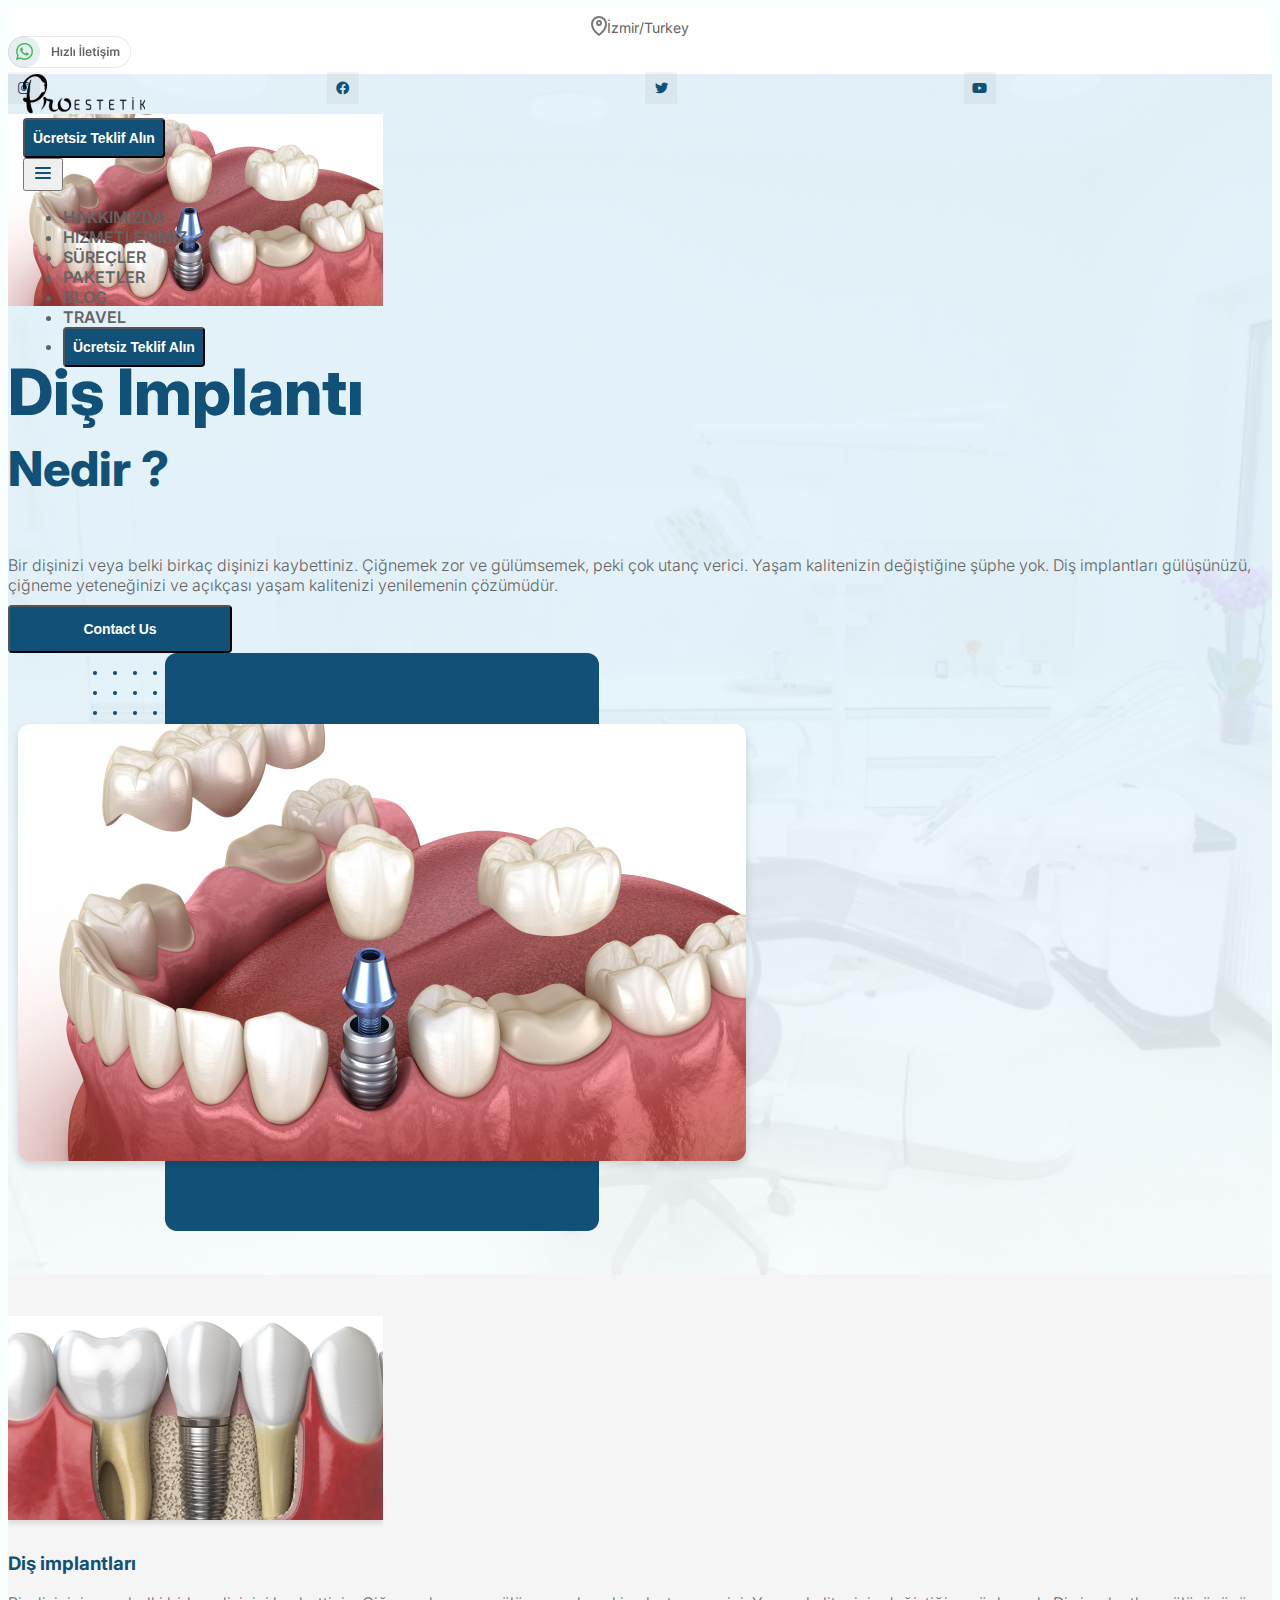
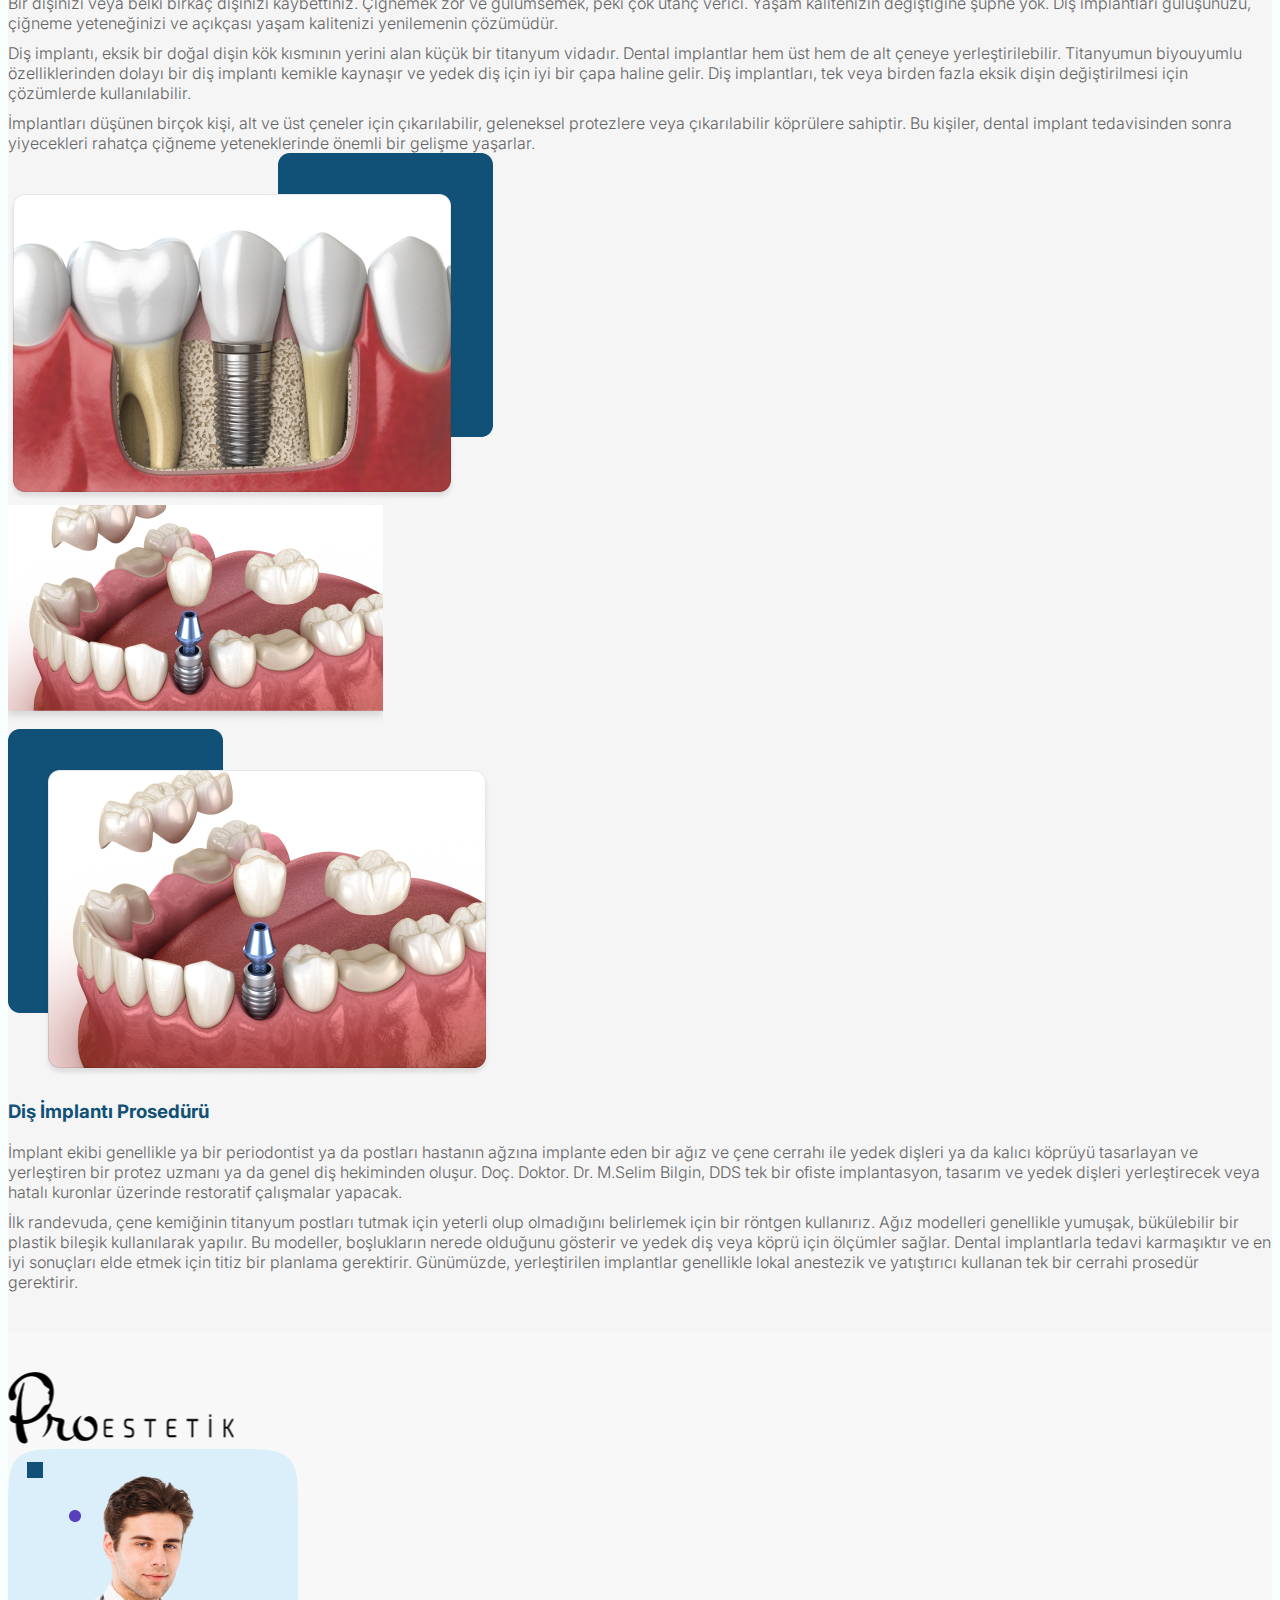
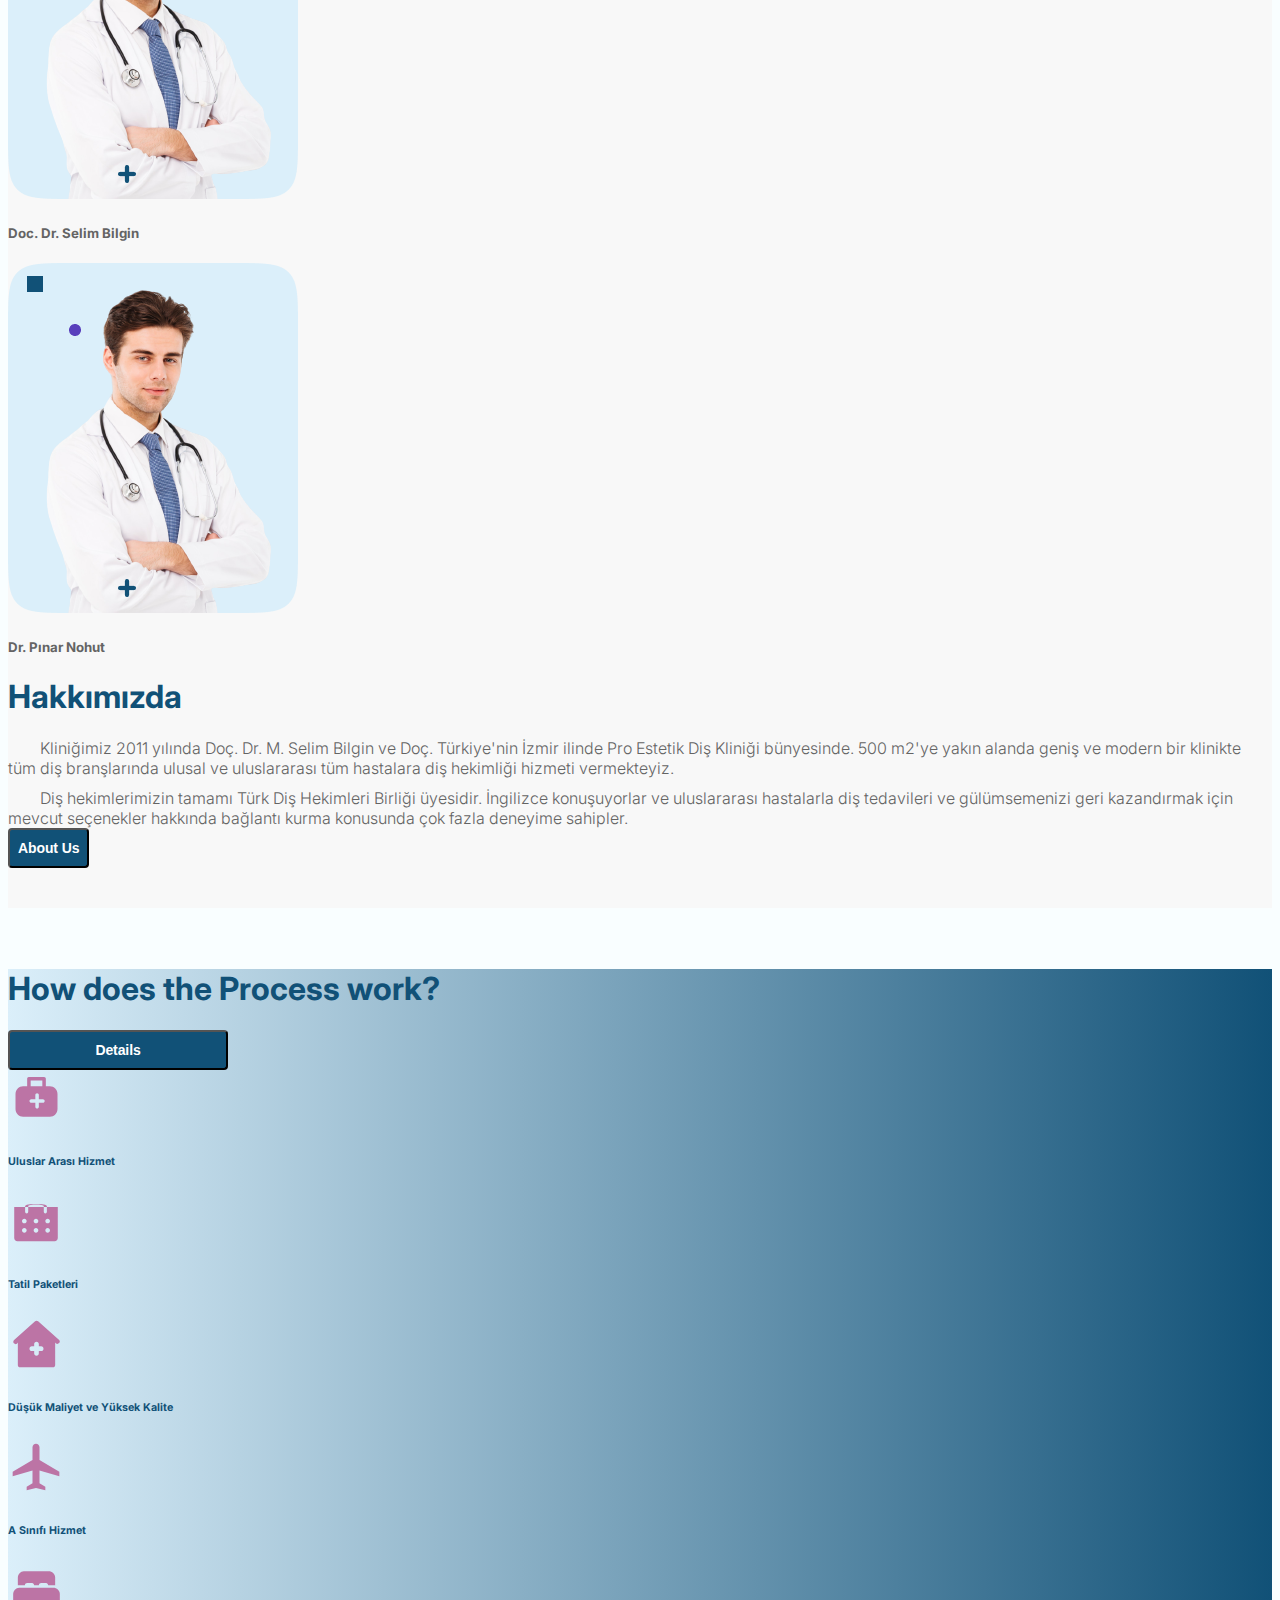
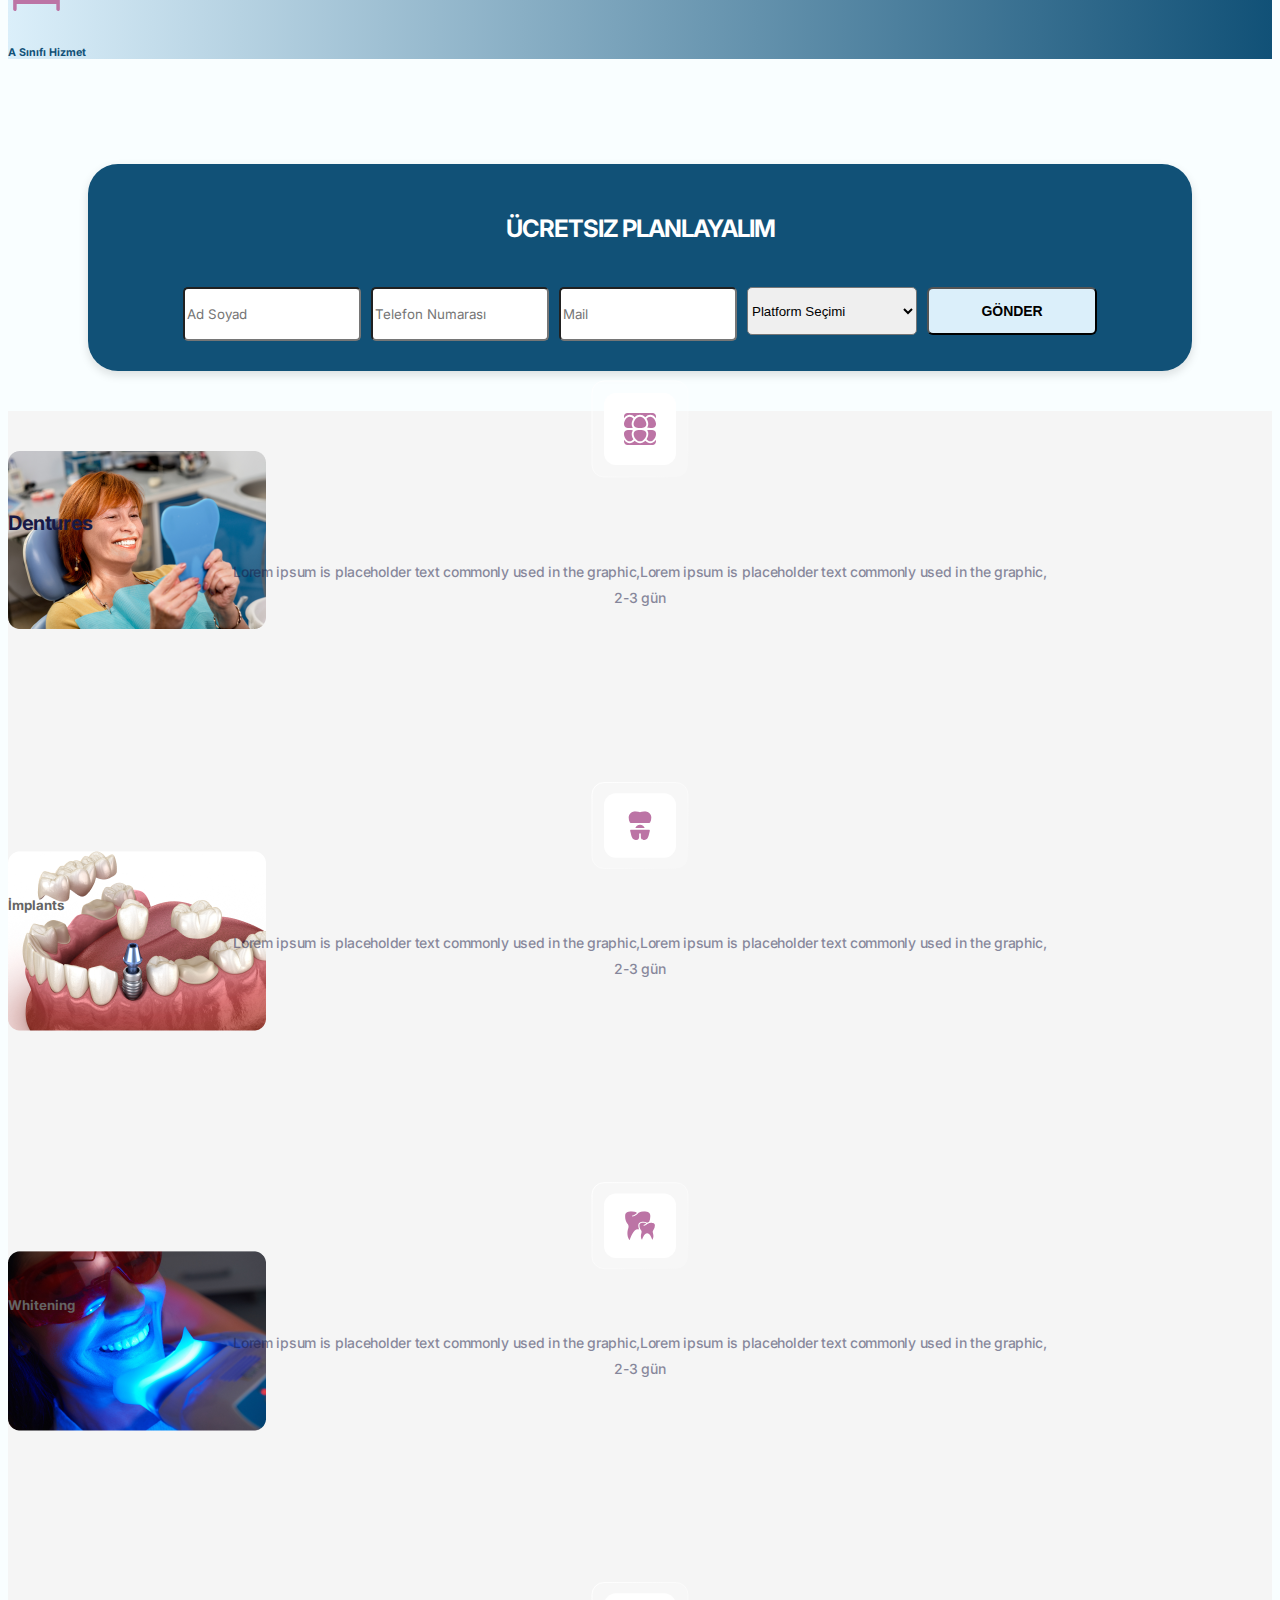
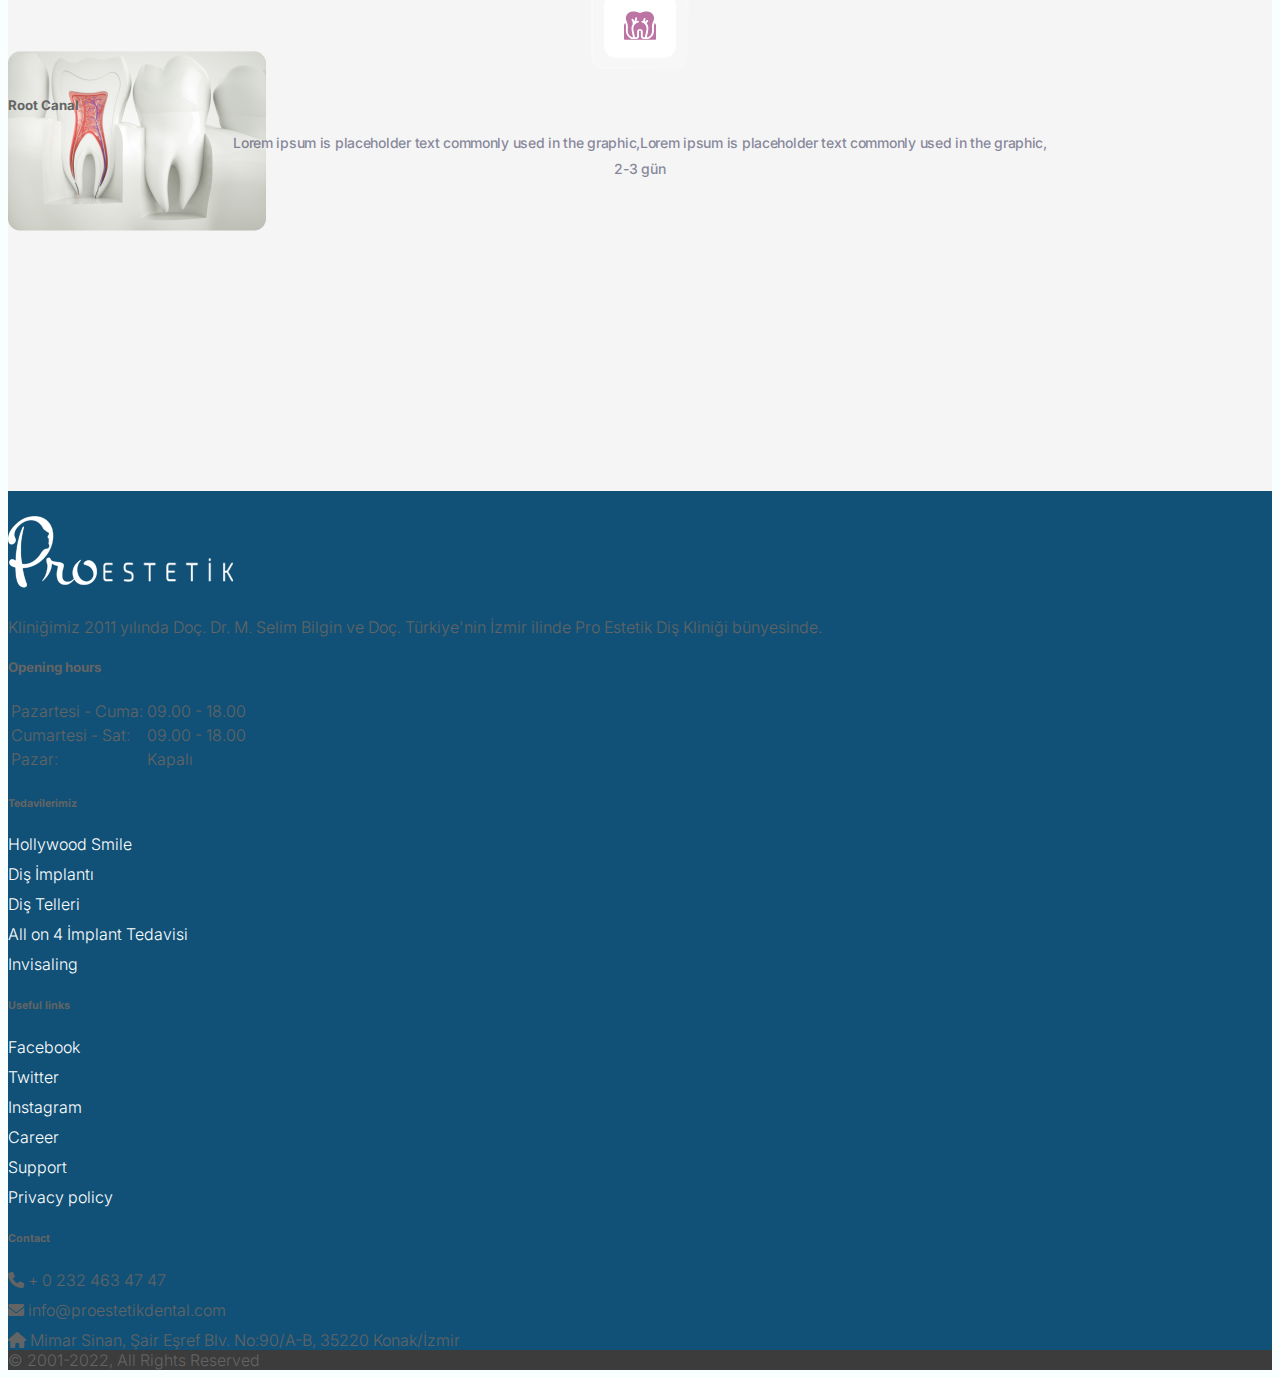
<file: hizmet-bilgi.html>
<!DOCTYPE html>
<html lang="en">
  <head>
    <meta charset="utf-8" />
    <meta name="viewport" content="width=device-width, initial-scale=1" />
    <title>Hizmet Bilgi</title>
    <link
      href="https://cdn.jsdelivr.net/npm/bootstrap@5.2.3/dist/css/bootstrap.min.css"
      rel="stylesheet"
      integrity="sha384-rbsA2VBKQhggwzxH7pPCaAqO46MgnOM80zW1RWuH61DGLwZJEdK2Kadq2F9CUG65"
      crossorigin="anonymous"
    />
    <!-- ICONS -->
    <link
      rel="stylesheet"
      href="https://cdnjs.cloudflare.com/ajax/libs/font-awesome/6.0.0/css/all.min.css"
    />
    <!-- JQUERY -->
    <script src="https://ajax.googleapis.com/ajax/libs/jquery/3.6.1/jquery.min.js"></script>
    <script>
      $(function () {
        $('#header').load('header.html');
        $('#footer').load('footer.html');
        $('#about').load('hakkımızda.html');
      });
    </script>

    <!-- FONTS -->
    <link rel="preconnect" href="https://fonts.googleapis.com" />
    <link rel="preconnect" href="https://fonts.gstatic.com" crossorigin />
    <link
      href="https://fonts.googleapis.com/css2?family=Inter:wght@100;200;300;400;500;600;700;800;900&display=swap"
      rel="stylesheet"
    />

    <link rel="stylesheet" href="css/styles.css" />
  </head>
  <body>
    <div id="header"></div>
    <!-- HERO -->
    <section
      style="
        background-image: url(img/servicesPage/services-hero-bg.png);
        background-position: center;
        background-repeat: no-repeat;
        background-size: cover;
      "
    >
      <div class="container py-5">
        <div class="row justify-content-between align-items-center py-5">
          <div class="col d-sm-none">
            <div class="img-wrapper d-flex justify-content-center">
              <img
                src="img/hizmet-bilgi/hizmet-bilgi-hero-img-sm.png"
                class="img-fluid"
                alt=""
              />
            </div>
          </div>
          <div class="col-sm-6 px-4 px-sm-0">
            <h1 class="main-title">
              Diş İmplantı
              <span style="display: block; font-size: 48px">Nedir ?</span>
            </h1>

            <p class="fs-5 pe-5">
              Bir dişinizi veya belki birkaç dişinizi kaybettiniz. Çiğnemek zor
              ve gülümsemek, peki çok utanç verici. Yaşam kalitenizin
              değiştiğine şüphe yok. Diş implantları gülüşünüzü, çiğneme
              yeteneğinizi ve açıkçası yaşam kalitenizi yenilemenin çözümüdür.
            </p>
            <p>
              <button class="btn thick">Contact Us</button>
            </p>
          </div>
          <div class="col-sm-6 d-none d-sm-block">
            <div class="img-wrapper">
              <img
                class="img-fluid"
                src="img/hizmet-bilgi/hizmet-bilgi-hero-img.png"
                alt=""
              />
            </div>
          </div>
        </div>
      </div>
    </section>

    <!-- ARTICLES -->
    <section class="white-smoke-bg">
      <div class="container">
        <div class="row align-items-center">
          <div class="col d-sm-none">
            <div class="img-wrapper d-flex justify-content-center">
              <img
                src="img/hizmet-bilgi/hizmet-bilgi1-sm.png"
                class="img-fluid"
                alt=""
              />
            </div>
          </div>
          <div class="col-lg-8 col-md-6">
            <div>
              <div class="pe-lg-5">
                <h3>Diş implantları</h3>
                <p>
                  Bir dişinizi veya belki birkaç dişinizi kaybettiniz. Çiğnemek
                  zor ve gülümsemek, peki çok utanç verici. Yaşam kalitenizin
                  değiştiğine şüphe yok. Diş implantları gülüşünüzü, çiğneme
                  yeteneğinizi ve açıkçası yaşam kalitenizi yenilemenin
                  çözümüdür.
                </p>
                <p>
                  Diş implantı, eksik bir doğal dişin kök kısmının yerini alan
                  küçük bir titanyum vidadır. Dental implantlar hem üst hem de
                  alt çeneye yerleştirilebilir. Titanyumun biyouyumlu
                  özelliklerinden dolayı bir diş implantı kemikle kaynaşır ve
                  yedek diş için iyi bir çapa haline gelir. Diş implantları, tek
                  veya birden fazla eksik dişin değiştirilmesi için çözümlerde
                  kullanılabilir.
                </p>
                <p>
                  İmplantları düşünen birçok kişi, alt ve üst çeneler için
                  çıkarılabilir, geleneksel protezlere veya çıkarılabilir
                  köprülere sahiptir. Bu kişiler, dental implant tedavisinden
                  sonra yiyecekleri rahatça çiğneme yeteneklerinde önemli bir
                  gelişme yaşarlar.
                </p>
              </div>
            </div>
          </div>
          <div class="col-lg-4 col-md-6 d-none d-md-block">
            <div class="img-wrapper">
              <img
                class="img-fluid"
                src="img/hizmet-bilgi/hizmet-bilgi1.png"
                alt=""
              />
            </div>
          </div>
        </div>
        <div class="row align-items-center">
          <div class="col d-sm-none">
            <div class="img-wrapper d-flex justify-content-center">
              <img
                src="img/hizmet-bilgi/hizmet-bilgi2-sm.png"
                class="img-fluid"
                alt=""
              />
            </div>
          </div>
          <div class="col-lg-4 col-md-6 d-none d-md-block">
            <div class="img-wrapper">
              <img
                class="img-fluid"
                src="img/hizmet-bilgi/hizmet-bilgi2.png"
                alt=""
              />
            </div>
          </div>
          <div class="col-lg-8 col-md-6">
            <div>
              <div class="ps-lg-5">
                <h3>Diş İmplantı Prosedürü</h3>
                <p>
                  İmplant ekibi genellikle ya bir periodontist ya da postları
                  hastanın ağzına implante eden bir ağız ve çene cerrahı ile
                  yedek dişleri ya da kalıcı köprüyü tasarlayan ve yerleştiren
                  bir protez uzmanı ya da genel diş hekiminden oluşur. Doç.
                  Doktor. Dr. M.Selim Bilgin, DDS tek bir ofiste implantasyon,
                  tasarım ve yedek dişleri yerleştirecek veya hatalı kuronlar
                  üzerinde restoratif çalışmalar yapacak.
                </p>
                <p>
                  İlk randevuda, çene kemiğinin titanyum postları tutmak için
                  yeterli olup olmadığını belirlemek için bir röntgen
                  kullanırız. Ağız modelleri genellikle yumuşak, bükülebilir bir
                  plastik bileşik kullanılarak yapılır. Bu modeller, boşlukların
                  nerede olduğunu gösterir ve yedek diş veya köprü için ölçümler
                  sağlar. Dental implantlarla tedavi karmaşıktır ve en iyi
                  sonuçları elde etmek için titiz bir planlama gerektirir.
                  Günümüzde, yerleştirilen implantlar genellikle lokal anestezik
                  ve yatıştırıcı kullanan tek bir cerrahi prosedür gerektirir.
                </p>
              </div>
            </div>
          </div>
        </div>
      </div>
    </section>

    <div id="about"></div>

    <!-- PROCESS WORK SECTION -->
    <section class="tourism-section">
      <div class="container py-3 px-5 mt-5 travel-banner banner-bg rounded-5">
        <div class="row">
          <div class="col-md-3 col-12 mb-5">
            <h1 class="fw-semibold text-lowercase">
              <span class="d-block">How does the</span>
              <span class="d-block">Process work?</span>
            </h1>
            <p>
              <button class="btn med">Details</button>
            </p>
          </div>
          <div class="col-md-9 col-12">
            <div class="row gy-4">
              <div class="col-lg col-md-4">
                <div class="card border h-100 rounded-4">
                  <div class="card-body text-center">
                    <span>
                      <img src="img/servicesPage/vector1.svg" alt="" />
                    </span>
                    <h6 class="pt-3">Uluslar Arası Hizmet</h6>
                  </div>
                </div>
              </div>
              <div class="col-lg col-md-4">
                <div class="card border h-100 rounded-4">
                  <div class="card-body text-center">
                    <span>
                      <img src="img/servicesPage/vector2.svg" alt="" />
                    </span>
                    <h6 class="pt-3">Tatil Paketleri</h6>
                  </div>
                </div>
              </div>
              <div class="col-lg col-md-4">
                <div class="card border h-100 rounded-4">
                  <div class="card-body text-center">
                    <span>
                      <img src="img/servicesPage/vector3.svg" alt="" />
                    </span>
                    <h6 class="pt-3">Düşük Maliyet ve Yüksek Kalite</h6>
                  </div>
                </div>
              </div>
              <div class="col-lg col-md-4">
                <div class="card border h-100 rounded-4">
                  <div class="card-body text-center">
                    <span>
                      <img src="img/servicesPage/vector4.svg" alt="" />
                    </span>
                    <h6 class="pt-3">A Sınıfı Hizmet</h6>
                  </div>
                </div>
              </div>
              <div class="col-lg col-md-4">
                <div class="card border h-100 rounded-4">
                  <div class="card-body text-center">
                    <span>
                      <img src="img/servicesPage/vector5.svg" alt="" />
                    </span>
                    <h6 class="pt-3">A Sınıfı Hizmet</h6>
                  </div>
                </div>
              </div>
            </div>
          </div>
        </div>
      </div>
    </section>

    <!-- NEWSLETTER -->
    <section class="email">
      <div class="container">
        <div class="inner-box">
          <div class="newsletter_box">
            <div class="section_title aos-init aos-animate">
              <!-- h2 -->
              <h2>Ücretsiz Planlayalım</h2>
              <!-- p -->
            </div>
            <form action="" class="mail-form">
              <div class="form-group">
                <input
                  type="name"
                  class="form-control"
                  placeholder="Ad Soyad"
                />
              </div>
              <div class="form-group">
                <input
                  type="tel"
                  class="form-control"
                  placeholder="Telefon Numarası"
                />
              </div>
              <div class="form-group">
                <input type="email" class="form-control" placeholder="Mail" />
              </div>
              <div class="form-group">
                <select
                  class="form-control form-select"
                  aria-label="Default select example"
                >
                  <option selected>Platform Seçimi</option>
                  <option value="1">Whatsapp</option>
                  <option value="2">Google Meet</option>
                  <option value="3">Mail</option>
                  <option value="4">Telefon</option>
                </select>
              </div>
              <div class="form-group">
                <button class="btn blue-btn">gönder</button>
              </div>
            </form>
          </div>
        </div>
      </div>
    </section>
    <!-- SERVICES -->
    <section class="white-smoke-bg">
      <div class="container">
        <div class="row gy-5">
          <div class="col-lg-3 col-md-4 col-sm-6">
            <div class="card service-card">
              <div class="img-wrapper">
                <img
                  class="img-fluid card-img-top  p-3"
                  src="img/services/dentures.png"
                  alt="..."
                />
                <div class="icon-box ">
                  <img
                    src="img/services/dentures-icon.svg"
                    alt=""
                    class="img-fluid"
                  />
                </div>
              </div>

              <div class="card-body p-1">
                <div class="text-center">
                  <h4 class="fw-bold mt-0 pt-0">Dentures</h4>

                  <div class="fw-semibold">
                    <p class="">
                      Lorem ipsum is placeholder text commonly used in the
                      graphic,Lorem ipsum is placeholder text commonly used in
                      the graphic,
                    </p>
                    <p class="mt-2 fw-bold">2-3 gün</p>
                  </div>
                </div>
              </div>
            </div>
          </div>
          <div class="col-lg-3 col-md-4 col-sm-6">
            <div class="card service-card">
              <div class="img-wrapper">
                <img
                  class="img-fluid card-img-top p-3"
                  src="img/services/implants.png"
                  alt="..."
                />
                <div class="icon-box">
                  <img
                    src="img/services/implants-icon.svg"
                    alt=""
                    class="img-fluid"
                  />
                </div>
              </div>

              <div class="card-body p-1">
                <div class="text-center">
                  <h5 class="fw-bold text-black">İmplants</h5>

                  <div class="fw-semibold">
                    <p class="">
                      Lorem ipsum is placeholder text commonly used in the
                      graphic,Lorem ipsum is placeholder text commonly used in
                      the graphic,
                    </p>
                    <p class="mt-2 fw-bold">2-3 gün</p>
                  </div>
                </div>
              </div>
            </div>
          </div>
          <div class="col-lg-3 col-md-4 col-sm-6">
            <div class="card service-card">
              <div class="img-wrapper">
                <img
                  class="img-fluid card-img-top p-3"
                  src="img/services/whitening.png"
                  alt="..."
                />
                <div class="icon-box">
                  <img
                    src="img/services/whitening-icon.svg"
                    alt=""
                    class="img-fluid"
                  />
                </div>
              </div>

              <div class="card-body p-1">
                <div class="text-center">
                  <h5 class="fw-bold text-black">Whitening</h5>

                  <div class="fw-semibold">
                    <p class="">
                      Lorem ipsum is placeholder text commonly used in the
                      graphic,Lorem ipsum is placeholder text commonly used in
                      the graphic,
                    </p>
                    <p class="mt-2 fw-bold">2-3 gün</p>
                  </div>
                </div>
              </div>
            </div>
          </div>
          <div class="col-lg-3 col-md-4 col-sm-6 ">
            <div class="card service-card">
              <div class="img-wrapper">
                <img
                  class="img-fluid card-img-top p-3"
                  src="img/services/canal.png"
                  alt="..."
                />
                <div class="icon-box">
                  <img
                    src="img/services/canal-icon.svg"
                    alt=""
                    class="img-fluid"
                  />
                </div>
              </div>

              <div class="card-body p-1">
                <div class="text-center">
                  <h5 class="fw-bold text-black">Root Canal</h5>

                  <div class="fw-semibold">
                    <p class="">
                      Lorem ipsum is placeholder text commonly used in the
                      graphic,Lorem ipsum is placeholder text commonly used in
                      the graphic,
                    </p>
                    <p class="mt-2 fw-bold">2-3 gün</p>
                  </div>
                </div>
              </div>
            </div>
          </div>
        </div>
      </div>
    </section>
    <!-- FOOTER -->

    <div id="footer"></div>

    <script
      src="https://cdn.jsdelivr.net/npm/bootstrap@5.2.3/dist/js/bootstrap.bundle.min.js"
      integrity="sha384-kenU1KFdBIe4zVF0s0G1M5b4hcpxyD9F7jL+jjXkk+Q2h455rYXK/7HAuoJl+0I4"
      crossorigin="anonymous"
    ></script>
  </body>
</html>
</file>
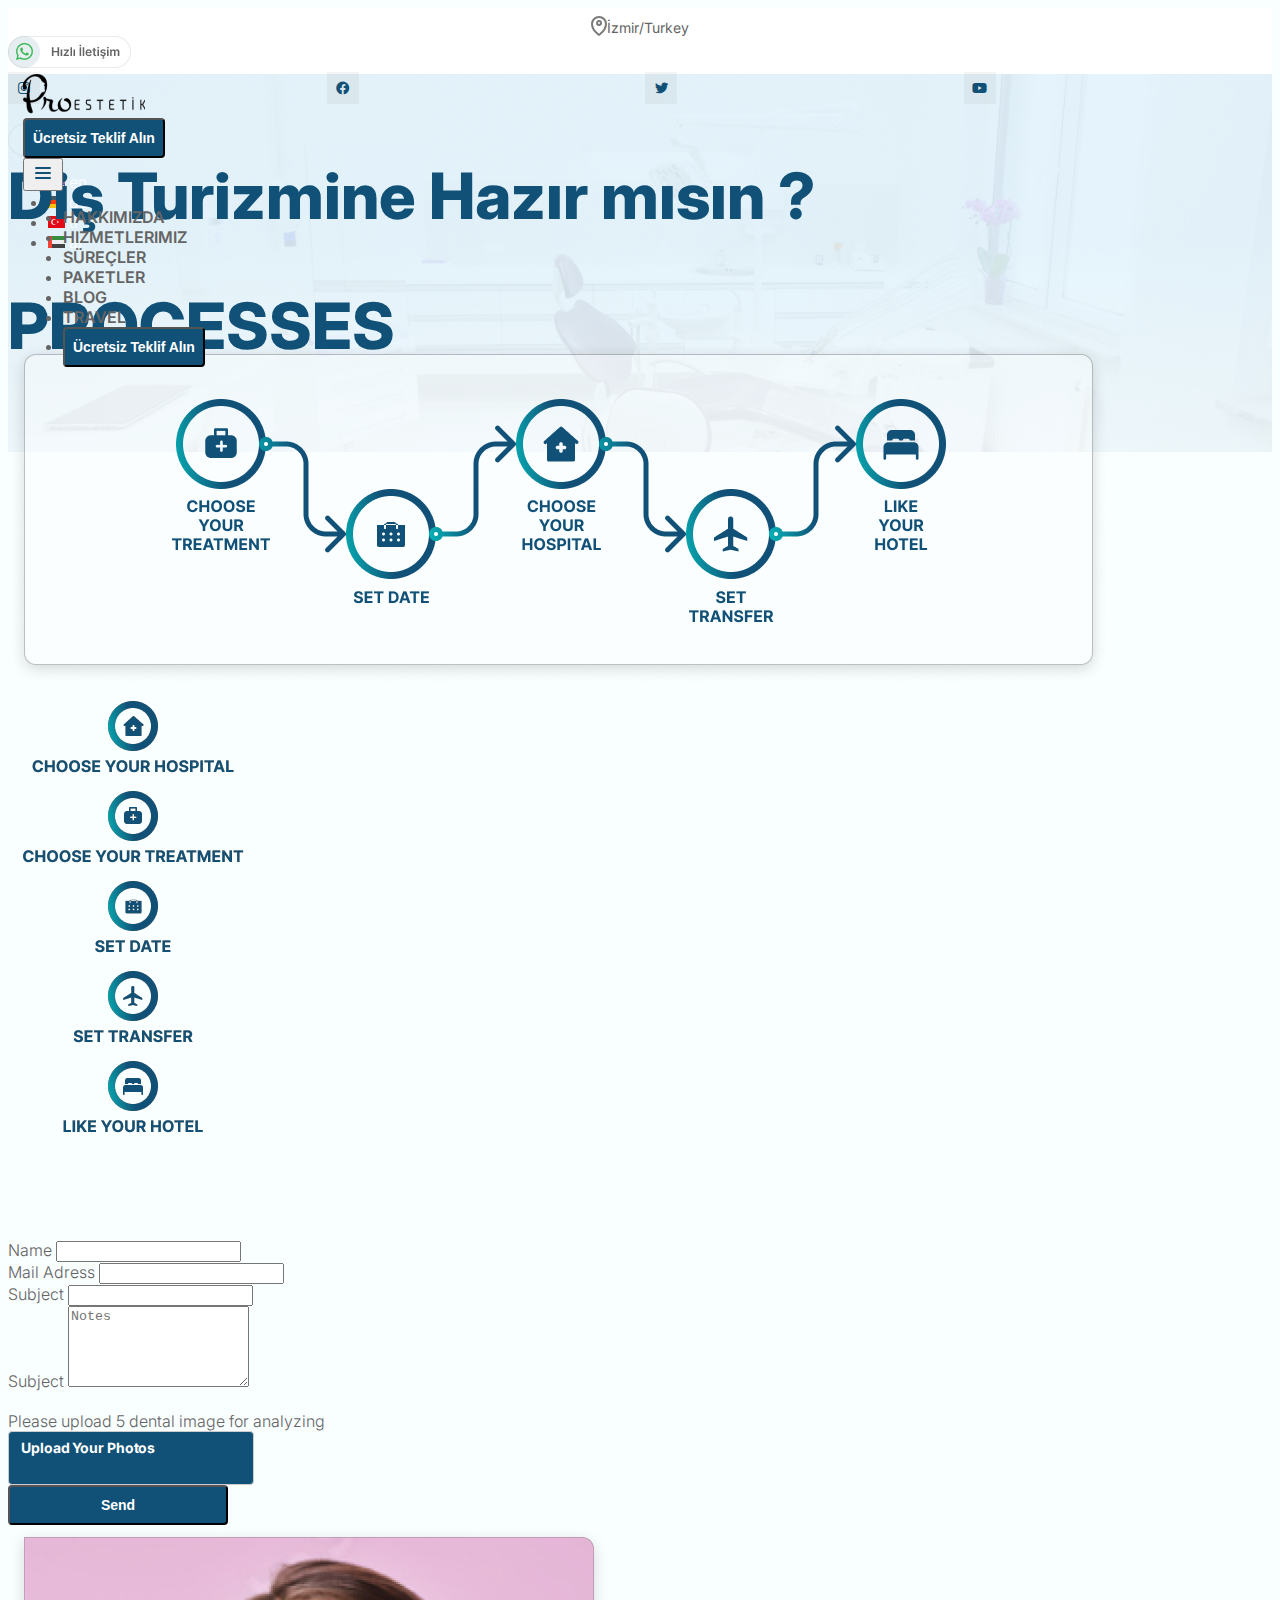
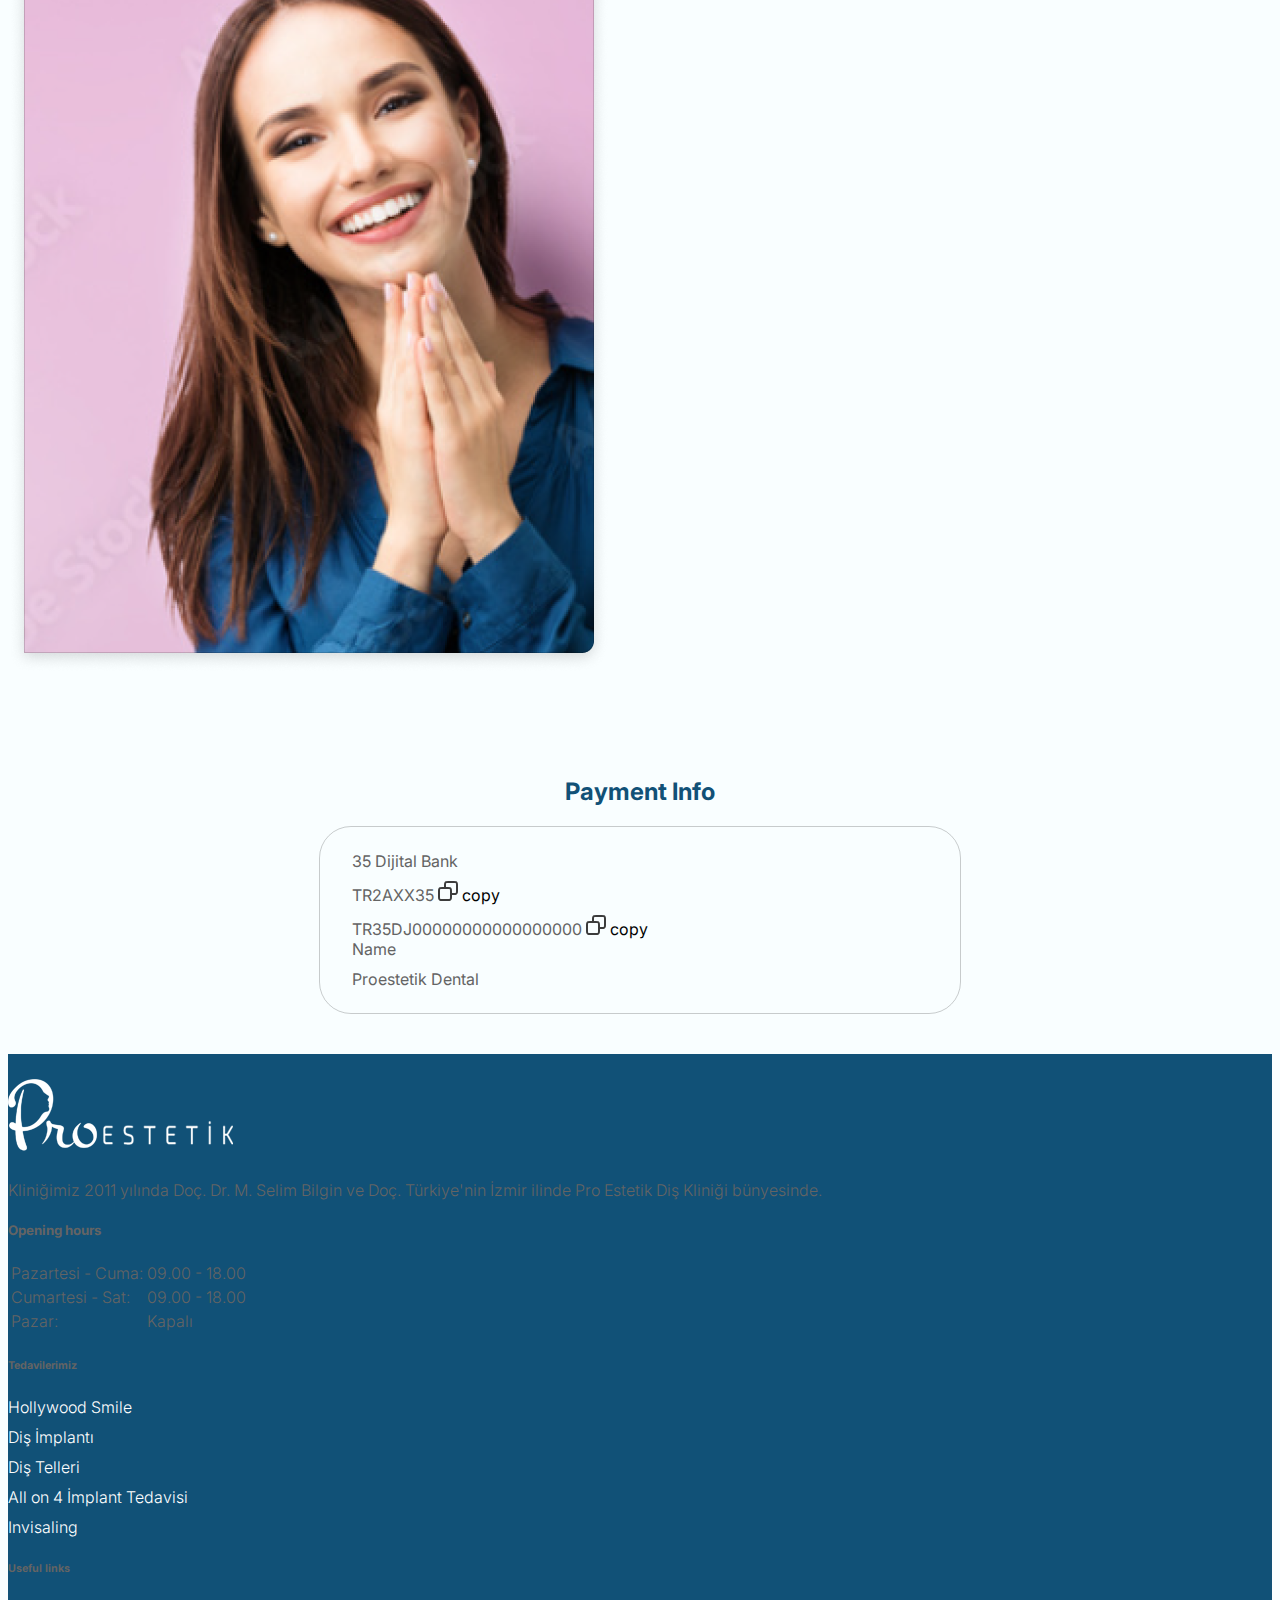
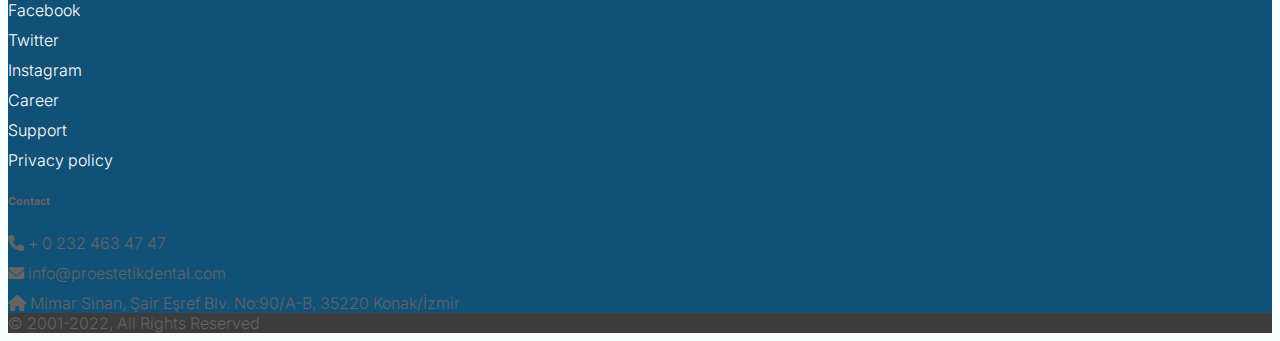
<file: process.html>
<!DOCTYPE html>
<html lang="en">
  <head>
    <meta charset="utf-8" />
    <meta name="viewport" content="width=device-width, initial-scale=1" />
    <title>Süreçler</title>
    <link
      href="https://cdn.jsdelivr.net/npm/bootstrap@5.2.3/dist/css/bootstrap.min.css"
      rel="stylesheet"
      integrity="sha384-rbsA2VBKQhggwzxH7pPCaAqO46MgnOM80zW1RWuH61DGLwZJEdK2Kadq2F9CUG65"
      crossorigin="anonymous"
    />
    <!-- ICONS -->
    <link
      rel="stylesheet"
      href="https://cdnjs.cloudflare.com/ajax/libs/font-awesome/6.0.0/css/all.min.css"
    />

    <!-- FONTS -->
    <link rel="preconnect" href="https://fonts.googleapis.com" />
    <link rel="preconnect" href="https://fonts.gstatic.com" crossorigin />
    <link
      href="https://fonts.googleapis.com/css2?family=Inter:wght@100;200;300;400;500;600;700;800;900&display=swap"
      rel="stylesheet"
    />
    <!-- JQUERY -->
    <script src="https://ajax.googleapis.com/ajax/libs/jquery/3.6.1/jquery.min.js"></script>
    <script>
      $(function () {
        $('#header').load('header.html');
        $('#footer').load('footer.html');
      });
    </script>

    <link rel="stylesheet" href="css/styles.css" />
  </head>
  <body>
    <div id="header"></div>
    <!-- HERO -->
    <section
      style="
        background-image: url(img/servicesPage/services-hero-bg.png);
        background-position: center;
        background-repeat: no-repeat;
        background-size: cover;
      "
    >
      <div class="container py-5">
        <div class="text-center">
          <h1 class="main-title">Diş Turizmine Hazır mısın ?</h1>
          <h2 class="main-title mb-5">PROCESSES</h2>
        </div>
      </div>
    </section>
    <section class="p-0 m-0">
      <div class="container">
        <div class="img-wrapper text-center process-img">
          <img class="img-fluid d-none d-sm-block" src="img/process/timeline.png" alt="" />
          <img class="img-fluid d-sm-none" src="img/process/timeline-mobile.png" alt="" />
        </div>
      </div>
    </section>
    <!-- FORM -->
    <section class="mt-sm-5">
      <div class="container">
        <div class="row d-flex justify-content-center align-items-center h-100">
          <div class="col-lg-12 col-xl-11">
            <div class="card" style="border-radius: 12px">
              <div class="card-body">
                <div class="row justify-content-center">
                  <div class="col-lg-5 col-sm-12">
                    <form action="#" method="GET" class="mx-1 mx-md-4">
                      <div class="d-flex flex-row align-items-center mb-4">
                        <div class="form-outline flex-fill mb-0">
                          <label class="form-label" for="form3Example1c">
                            Name
                          </label>
                          <input
                            type="text"
                            id="form3Example1c"
                            class="form-control"
                            required
                          />
                        </div>
                      </div>

                      <div class="d-flex flex-row align-items-center mb-4">
                        <div class="form-outline flex-fill mb-0">
                          <label class="form-label" for="form3Example3c">
                            Mail Adress
                          </label>
                          <input
                            type="email"
                            id="form3Example3c"
                            class="form-control"
                            required
                          />
                        </div>
                      </div>

                      <div class="d-flex flex-row align-items-center mb-4">
                        <div class="form-outline flex-fill mb-0">
                          <label class="form-label" for="form3Example4c">
                            Subject
                          </label>
                          <input
                            type="text"
                            id="form3Example4c"
                            class="form-control"
                            required
                          />
                        </div>
                      </div>

                      <div class="d-flex flex-row align-items-center mb-4">
                        <div class="form-outline flex-fill mb-0">
                          <label class="form-label" for="form3Example4c">
                            Subject
                          </label>
                          <textarea
                            class="form-control"
                            id="exampleFormControlTextarea1"
                            placeholder="Notes"
                            rows="5"
                          ></textarea>
                        </div>
                      </div>

                      <div class="d-flex flex-row align-items-center mb-4">
                        <div id="wrapper" style="margin-top: 20px">
                          <p class="fw-bold my-3">
                            Please upload 5 dental image for analyzing
                          </p>
                          <label
                            for="fileUpload"
                            class="btn med custom-file-upload"
                          >
                            Upload Your Photos
                          </label>
                          <input
                            id="fileUpload"
                            multiple="multiple"
                            type="file"
                            onchange="return fileValidation()"
                          />
                          <script>
                            function fileValidation() {
                              var fileInput = document.getElementById('file');

                              var filePath = fileInput.value;

                              // Allowing file type
                              var allowedExtensions =
                                /(\.jpg|\.jpeg|\.png|\.pdf|\.tex|\.txt|\.rtf|\.wps|\.wks|\.wpd)$/i;

                              if (!allowedExtensions.exec(filePath)) {
                                alert('Invalid file type');
                                fileInput.value = '';
                                return false;
                              }
                            }
                          </script>
                          <div id="image-holder"></div>
                        </div>
                      </div>

                      <div class="d-flex justify-content-start mb-3 mb-lg-4">
                        <button type="submit" class="btn med">Send</button>
                      </div>
                    </form>
                  </div>
                  <div class="col-lg-7 d-lg-block d-none ps-5">
                    <img
                      src="img/process/form-img.png"
                      class="img-fluid"
                      alt="Sample image"
                    />
                  </div>
                </div>
              </div>
            </div>
          </div>
        </div>
      </div>
    </section>
    <section>
      <div class="container">
        <div class="inner-box d-flex justify-content-center">
          <div class="payment">
            <h2>Payment Info</h2>
            <div class="payment-info text-center">
              <div>
                <p class="fw-bold">35 Dijital Bank</p>
                <p>
                  TR2AXX35
                  <a href="" class="svg-style" href="">
                    <img src="img/process/copy.svg" alt="" />
                    copy
                  </a>
                </p>
                <p>
                  TR35DJ00000000000000000
                  <a href="" class="svg-style" href="">
                    <img src="img/process/copy.svg" alt="" />
                    copy
                  </a>
                </p>
              </div>
              <div class="mt-4">
                <p class="fw-bold">Name</p>
                <p>Proestetik Dental</p>
              </div>
            </div>
          </div>
        </div>
      </div>
    </section>

    <div id="footer"></div>
    <script type="text/javascript" src="img-upload.js"></script>

    <script
      src="https://cdn.jsdelivr.net/npm/bootstrap@5.2.3/dist/js/bootstrap.bundle.min.js"
      integrity="sha384-kenU1KFdBIe4zVF0s0G1M5b4hcpxyD9F7jL+jjXkk+Q2h455rYXK/7HAuoJl+0I4"
      crossorigin="anonymous"
    ></script>
  </body>
</html>
</file>
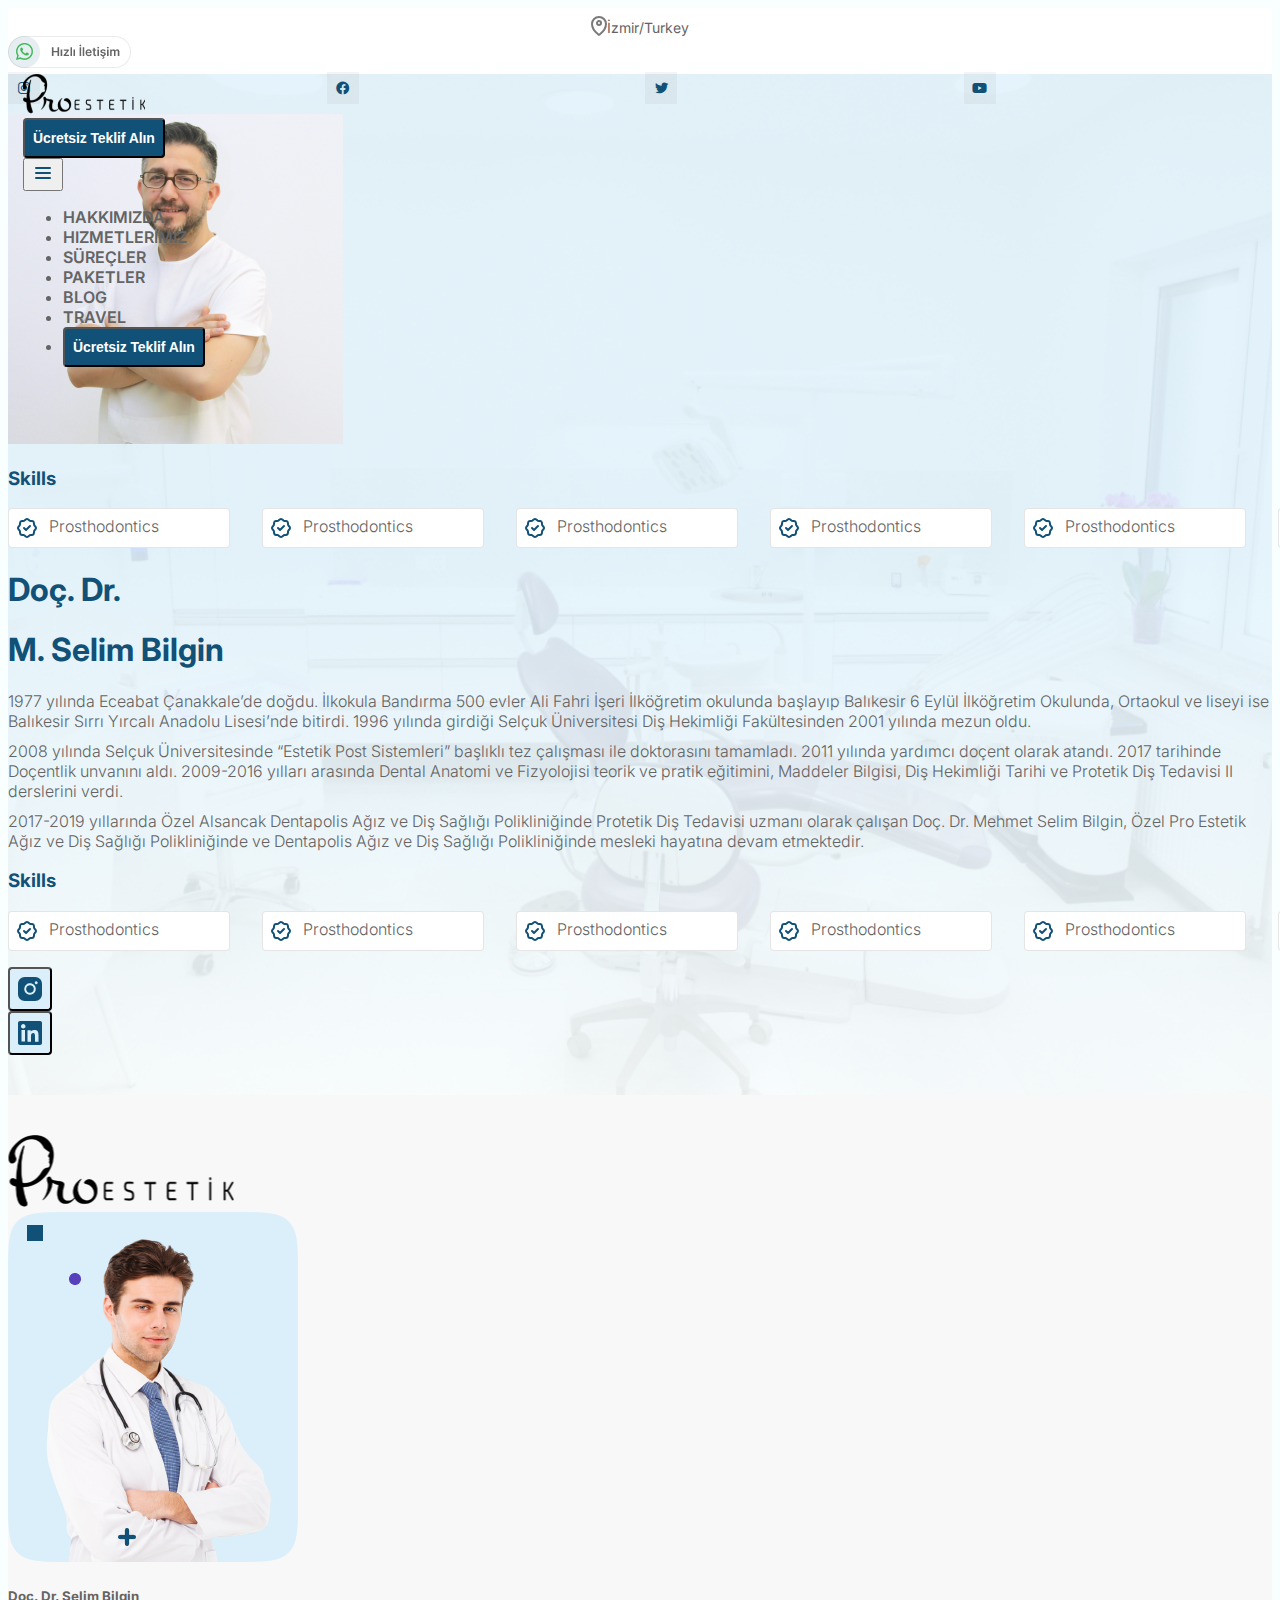
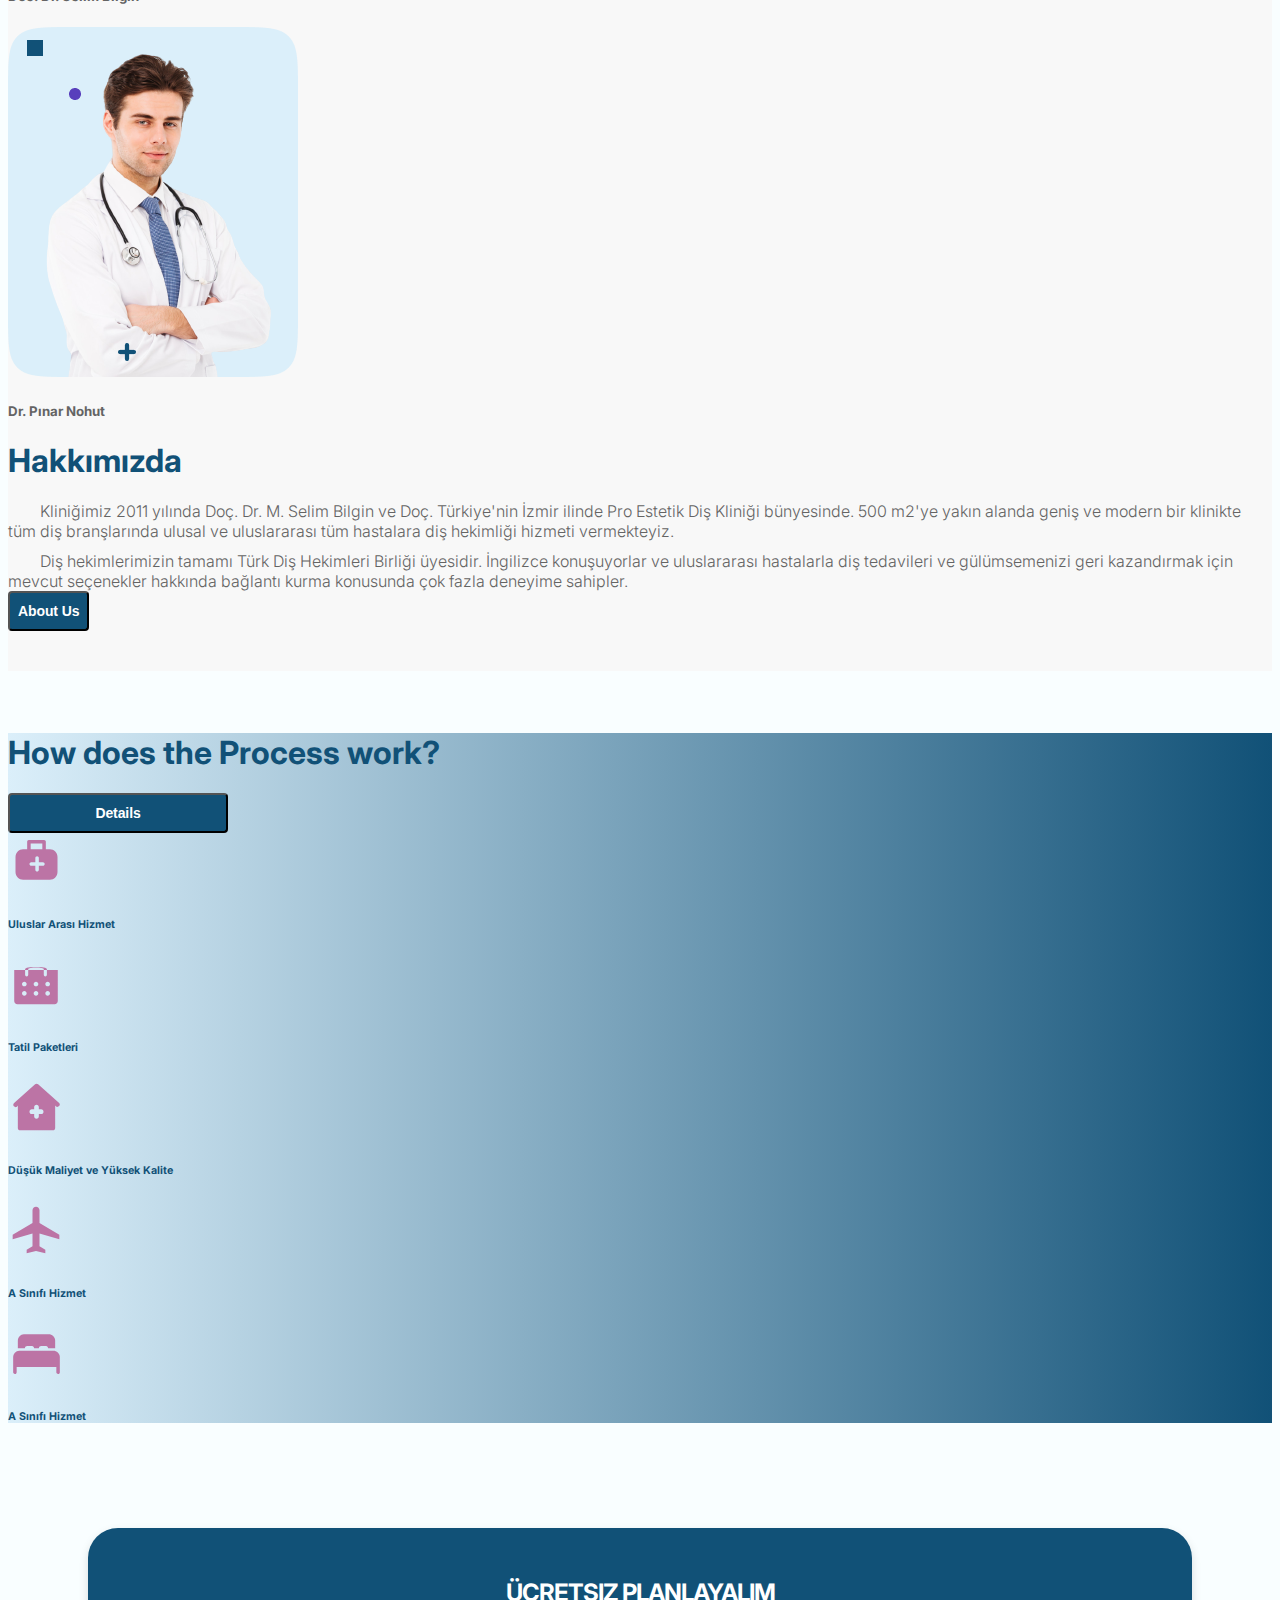
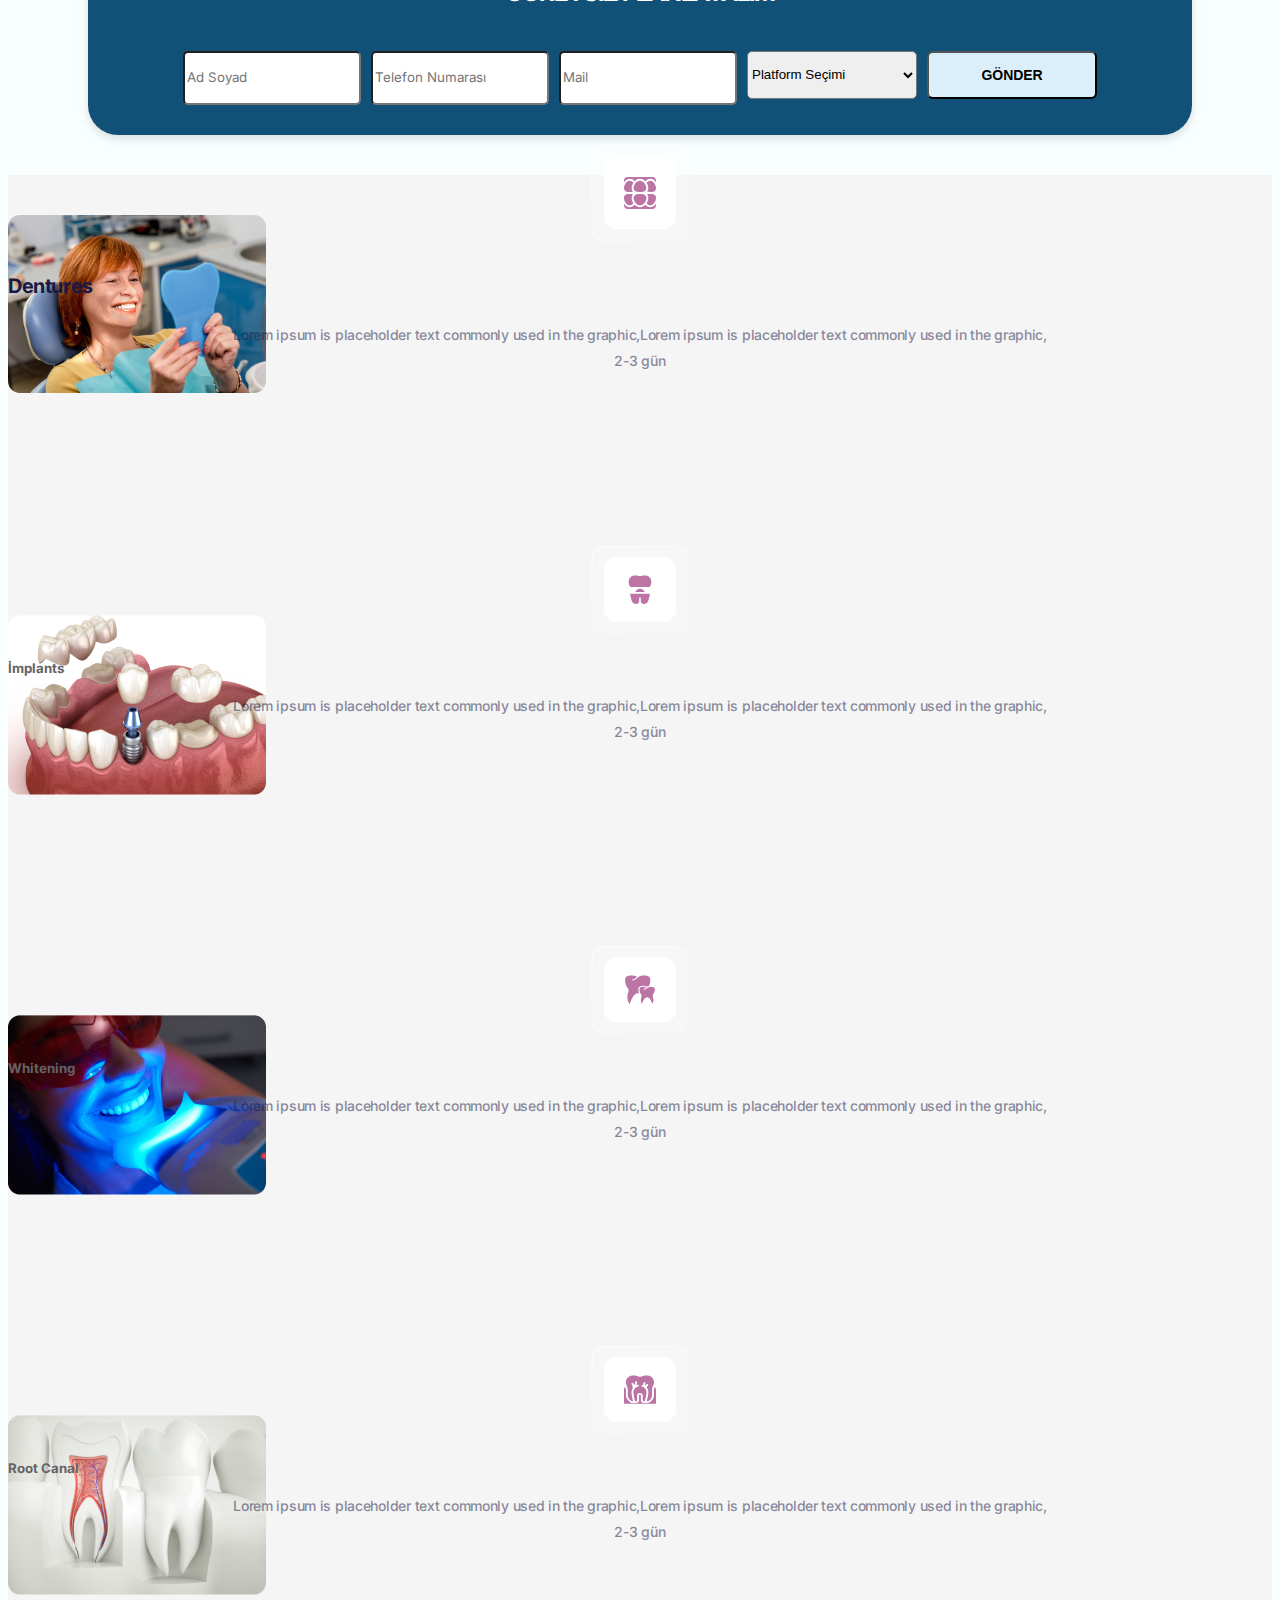
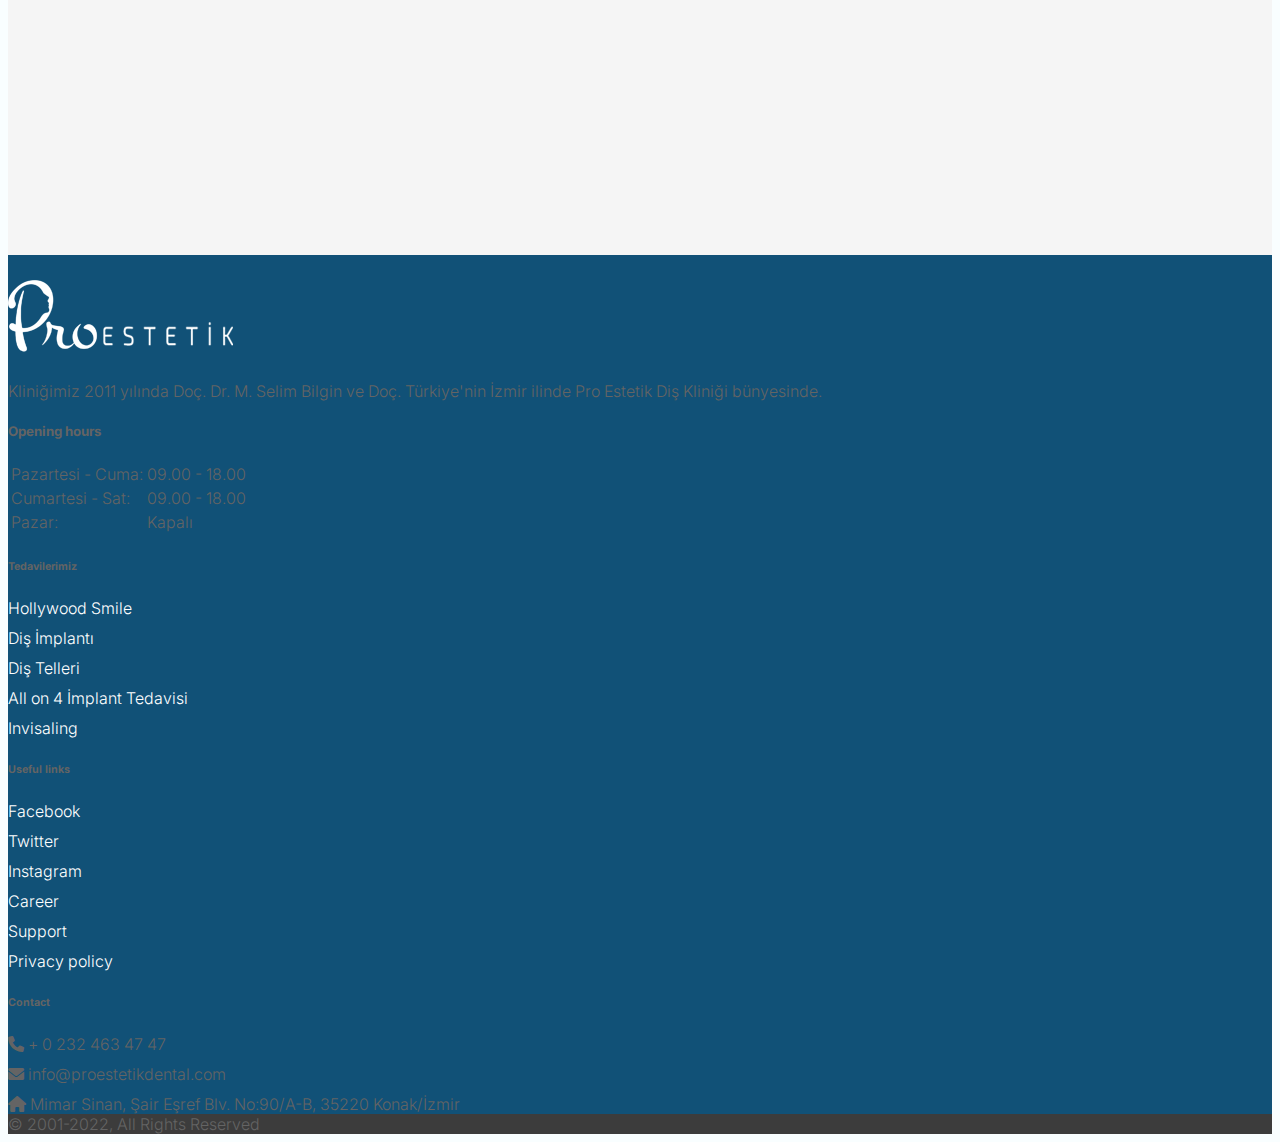
<file: single-doctor.html>
<!DOCTYPE html>
<html lang="en">
  <head>
    <meta charset="utf-8" />
    <meta name="viewport" content="width=device-width, initial-scale=1" />
    <title>Doktor Bilgi</title>
    <link
      href="https://cdn.jsdelivr.net/npm/bootstrap@5.2.3/dist/css/bootstrap.min.css"
      rel="stylesheet"
      integrity="sha384-rbsA2VBKQhggwzxH7pPCaAqO46MgnOM80zW1RWuH61DGLwZJEdK2Kadq2F9CUG65"
      crossorigin="anonymous"
    />
    <!-- ICONS -->
    <link
      rel="stylesheet"
      href="https://cdnjs.cloudflare.com/ajax/libs/font-awesome/6.0.0/css/all.min.css"
    />
    <!-- JQUERY -->
    <script src="https://ajax.googleapis.com/ajax/libs/jquery/3.6.1/jquery.min.js"></script>
    <script>
      $(function () {
        $('#header').load('header.html');
        $('#footer').load('footer.html');
        $('#about').load('hakkımızda.html');
      });
    </script>

    <!-- FONTS -->
    <link rel="preconnect" href="https://fonts.googleapis.com" />
    <link rel="preconnect" href="https://fonts.gstatic.com" crossorigin />
    <link
      href="https://fonts.googleapis.com/css2?family=Inter:wght@100;200;300;400;500;600;700;800;900&display=swap"
      rel="stylesheet"
    />

    <link rel="stylesheet" href="css/styles.css" />
  </head>
  <body>
    <div id="header"></div>
    <!-- HERO -->
    <section
      style="
        background-image: url(img/servicesPage/services-hero-bg.png);
        background-position: center;
        background-repeat: no-repeat;
        background-size: cover;
      "
    >
      <div class="container py-5">
        <div
          class="row justify-content-between align-items-center py-5 px-5 px-lg-0"
        >
          <div class="col-lg-4 col-md-6">
            <div class="img-wrapper">
              <img
                class="img-fluid"
                src="img/single-doctor/doctor-bilgi.png"
                alt=""
              />
            </div>
            <div class=" d-lg-none">
              <h3>Skills</h3>
              <div class="skills-group row gy-3 ">
                <div class="col-lg-4 col-sm-6 col-12">
                  <div class="skill-box">
                    <img src="img/svg/prices-icon.svg" alt="" />
                    <p>Prosthodontics</p>
                  </div>
                </div>
                <div class="col-lg-4 col-sm-6">
                  <div class="skill-box">
                    <img src="img/svg/prices-icon.svg" alt="" />
                    <p>Prosthodontics</p>
                  </div>
                </div>
                <div class="col-lg-4 col-sm-6">
                  <div class="skill-box">
                    <img src="img/svg/prices-icon.svg" alt="" />
                    <p>Prosthodontics</p>
                  </div>
                </div>
                <div class="col-lg-4 col-sm-6">
                  <div class="skill-box">
                    <img src="img/svg/prices-icon.svg" alt="" />
                    <p>Prosthodontics</p>
                  </div>
                </div>
                <div class="col-lg-4 col-sm-6">
                  <div class="skill-box">
                    <img src="img/svg/prices-icon.svg" alt="" />
                    <p>Prosthodontics</p>
                  </div>
                </div>
                <div class="col-lg-4 col-sm-6">
                  <div class="skill-box">
                    <img src="img/svg/prices-icon.svg" alt="" />
                    <p>Prosthodontics</p>
                  </div>
                </div>
              </div>
            </div>
          </div>
          <div class="col-lg-8 col-md-6">
            <h1 class="display-6">Doç. Dr.</h1>
            <h1 class="display-2 fw-semibold">M. Selim Bilgin</h1>

            <p class="my-4 pe-5">
              1977 yılında Eceabat Çanakkale’de doğdu. İlkokula Bandırma 500
              evler Ali Fahri İşeri İlköğretim okulunda başlayıp Balıkesir 6
              Eylül İlköğretim Okulunda, Ortaokul ve liseyi ise Balıkesir Sırrı
              Yırcalı Anadolu Lisesi’nde bitirdi. 1996 yılında girdiği Selçuk
              Üniversitesi Diş Hekimliği Fakültesinden 2001 yılında mezun oldu.
            </p>
            <p class="my-4 pe-5">
              2008 yılında Selçuk Üniversitesinde “Estetik Post Sistemleri”
              başlıklı tez çalışması ile doktorasını tamamladı. 2011 yılında
              yardımcı doçent olarak atandı. 2017 tarihinde Doçentlik unvanını
              aldı. 2009-2016 yılları arasında Dental Anatomi ve Fizyolojisi
              teorik ve pratik eğitimini, Maddeler Bilgisi, Diş Hekimliği Tarihi
              ve Protetik Diş Tedavisi II derslerini verdi.
            </p>
            <p class="my-4 pe-5">
              2017-2019 yıllarında Özel Alsancak Dentapolis Ağız ve Diş Sağlığı
              Polikliniğinde Protetik Diş Tedavisi uzmanı olarak çalışan Doç.
              Dr. Mehmet Selim Bilgin, Özel Pro Estetik Ağız ve Diş Sağlığı
              Polikliniğinde ve Dentapolis Ağız ve Diş Sağlığı Polikliniğinde
              mesleki hayatına devam etmektedir.
            </p>
            <div class="d-none d-lg-block">
              <h3>Skills</h3>
              <div class="skills-group row gy-3">
                <div class="col-lg-4 col-sm-6">
                  <div class="skill-box">
                    <img src="img/svg/prices-icon.svg" alt="" />
                    <p>Prosthodontics</p>
                  </div>
                </div>
                <div class="col-lg-4 col-sm-6">
                  <div class="skill-box">
                    <img src="img/svg/prices-icon.svg" alt="" />
                    <p>Prosthodontics</p>
                  </div>
                </div>
                <div class="col-lg-4 col-sm-6">
                  <div class="skill-box">
                    <img src="img/svg/prices-icon.svg" alt="" />
                    <p>Prosthodontics</p>
                  </div>
                </div>
                <div class="col-lg-4 col-sm-6">
                  <div class="skill-box">
                    <img src="img/svg/prices-icon.svg" alt="" />
                    <p>Prosthodontics</p>
                  </div>
                </div>
                <div class="col-lg-4 col-sm-6">
                  <div class="skill-box">
                    <img src="img/svg/prices-icon.svg" alt="" />
                    <p>Prosthodontics</p>
                  </div>
                </div>
                <div class="col-lg-4 col-sm-6">
                  <div class="skill-box">
                    <img src="img/svg/prices-icon.svg" alt="" />
                    <p>Prosthodontics</p>
                  </div>
                </div>
              </div>
            </div>
            <div class="d-flex doctor-socials">
              <button class="btn blue-btn">
                <img src="img/single-doctor/doc-instagram.svg" alt="" />
              </button>
              <button class="btn blue-btn">
                <img src="img/single-doctor/doc-linkedin.svg" alt="" />
              </button>
            </div>
          </div>
        </div>
      </div>
    </section>

    <div id="about"></div>

   <!-- PROCESS WORK SECTION -->
    <section class="tourism-section">
      <div class="container py-3 px-5 mt-5 travel-banner banner-bg rounded-5">
        <div class="row">
          <div class="col-md-3 col-12 mb-5">
            <h1 class="fw-semibold text-lowercase">
              <span class="d-block">How does the</span>
              <span class="d-block">Process work?</span>
            </h1>
            <p>
              <button class="btn med">Details</button>
            </p>
          </div>
          <div class="col-md-9 col-12">
            <div class="row gy-4">
              <div class="col-lg col-md-4">
                <div class="card border h-100 rounded-4">
                  <div class="card-body text-center">
                    <span>
                      <img src="img/servicesPage/vector1.svg" alt="" />
                    </span>
                    <h6 class="pt-3">Uluslar Arası Hizmet</h6>
                  </div>
                </div>
              </div>
              <div class="col-lg col-md-4">
                <div class="card border h-100 rounded-4">
                  <div class="card-body text-center">
                    <span>
                      <img src="img/servicesPage/vector2.svg" alt="" />
                    </span>
                    <h6 class="pt-3">Tatil Paketleri</h6>
                  </div>
                </div>
              </div>
              <div class="col-lg col-md-4">
                <div class="card border h-100 rounded-4">
                  <div class="card-body text-center">
                    <span>
                      <img src="img/servicesPage/vector3.svg" alt="" />
                    </span>
                    <h6 class="pt-3">Düşük Maliyet ve Yüksek Kalite</h6>
                  </div>
                </div>
              </div>
              <div class="col-lg col-md-4">
                <div class="card border h-100 rounded-4">
                  <div class="card-body text-center">
                    <span>
                      <img src="img/servicesPage/vector4.svg" alt="" />
                    </span>
                    <h6 class="pt-3">A Sınıfı Hizmet</h6>
                  </div>
                </div>
              </div>
              <div class="col-lg col-md-4">
                <div class="card border h-100 rounded-4">
                  <div class="card-body text-center">
                    <span>
                      <img src="img/servicesPage/vector5.svg" alt="" />
                    </span>
                    <h6 class="pt-3">A Sınıfı Hizmet</h6>
                  </div>
                </div>
              </div>
            </div>
          </div>
        </div>
      </div>
    </section>
    <!-- NEWSLETTER -->
    <section class="email">
      <div class="container">
        <div class="inner-box">
          <div class="newsletter_box">
            <div class="section_title aos-init aos-animate">
              <!-- h2 -->
              <h2>Ücretsiz Planlayalım</h2>
              <!-- p -->
            </div>
            <form action="" class="mail-form">
              <div class="form-group">
                <input
                  type="name"
                  class="form-control"
                  placeholder="Ad Soyad"
                />
              </div>
              <div class="form-group">
                <input
                  type="tel"
                  class="form-control"
                  placeholder="Telefon Numarası"
                />
              </div>
              <div class="form-group">
                <input type="email" class="form-control" placeholder="Mail" />
              </div>
              <div class="form-group">
                <select
                  class="form-control form-select"
                  aria-label="Default select example"
                >
                  <option selected>Platform Seçimi</option>
                  <option value="1">Whatsapp</option>
                  <option value="2">Google Meet</option>
                  <option value="3">Mail</option>
                  <option value="4">Telefon</option>
                </select>
              </div>
              <div class="form-group">
                <button class="btn blue-btn">gönder</button>
              </div>
            </form>
          </div>
        </div>
      </div>
    </section>
    <!-- SERVICES -->
    <section class="white-smoke-bg">
      <div class="container">
        <div class="row gy-5">
          <div class="col-lg-3 col-md-4 col-sm-6">
            <div class="card service-card">
              <div class="img-wrapper">
                <img
                  class="img-fluid card-img-top  p-3"
                  src="img/services/dentures.png"
                  alt="..."
                />
                <div class="icon-box ">
                  <img
                    src="img/services/dentures-icon.svg"
                    alt=""
                    class="img-fluid"
                  />
                </div>
              </div>

              <div class="card-body p-1">
                <div class="text-center">
                  <h4 class="fw-bold mt-0 pt-0">Dentures</h4>

                  <div class="fw-semibold">
                    <p class="">
                      Lorem ipsum is placeholder text commonly used in the
                      graphic,Lorem ipsum is placeholder text commonly used in
                      the graphic,
                    </p>
                    <p class="mt-2 fw-bold">2-3 gün</p>
                  </div>
                </div>
              </div>
            </div>
          </div>
          <div class="col-lg-3 col-md-4 col-sm-6">
            <div class="card service-card">
              <div class="img-wrapper">
                <img
                  class="img-fluid card-img-top p-3"
                  src="img/services/implants.png"
                  alt="..."
                />
                <div class="icon-box">
                  <img
                    src="img/services/implants-icon.svg"
                    alt=""
                    class="img-fluid"
                  />
                </div>
              </div>

              <div class="card-body p-1">
                <div class="text-center">
                  <h5 class="fw-bold text-black">İmplants</h5>

                  <div class="fw-semibold">
                    <p class="">
                      Lorem ipsum is placeholder text commonly used in the
                      graphic,Lorem ipsum is placeholder text commonly used in
                      the graphic,
                    </p>
                    <p class="mt-2 fw-bold">2-3 gün</p>
                  </div>
                </div>
              </div>
            </div>
          </div>
          <div class="col-lg-3 col-md-4 col-sm-6">
            <div class="card service-card">
              <div class="img-wrapper">
                <img
                  class="img-fluid card-img-top p-3"
                  src="img/services/whitening.png"
                  alt="..."
                />
                <div class="icon-box">
                  <img
                    src="img/services/whitening-icon.svg"
                    alt=""
                    class="img-fluid"
                  />
                </div>
              </div>

              <div class="card-body p-1">
                <div class="text-center">
                  <h5 class="fw-bold text-black">Whitening</h5>

                  <div class="fw-semibold">
                    <p class="">
                      Lorem ipsum is placeholder text commonly used in the
                      graphic,Lorem ipsum is placeholder text commonly used in
                      the graphic,
                    </p>
                    <p class="mt-2 fw-bold">2-3 gün</p>
                  </div>
                </div>
              </div>
            </div>
          </div>
          <div class="col-lg-3 col-md-4 col-sm-6 ">
            <div class="card service-card">
              <div class="img-wrapper">
                <img
                  class="img-fluid card-img-top p-3"
                  src="img/services/canal.png"
                  alt="..."
                />
                <div class="icon-box">
                  <img
                    src="img/services/canal-icon.svg"
                    alt=""
                    class="img-fluid"
                  />
                </div>
              </div>

              <div class="card-body p-1">
                <div class="text-center">
                  <h5 class="fw-bold text-black">Root Canal</h5>

                  <div class="fw-semibold">
                    <p class="">
                      Lorem ipsum is placeholder text commonly used in the
                      graphic,Lorem ipsum is placeholder text commonly used in
                      the graphic,
                    </p>
                    <p class="mt-2 fw-bold">2-3 gün</p>
                  </div>
                </div>
              </div>
            </div>
          </div>
        </div>
      </div>
    </section>
    <!-- FOOTER -->

    <div id="footer"></div>

    <script
      src="https://cdn.jsdelivr.net/npm/bootstrap@5.2.3/dist/js/bootstrap.bundle.min.js"
      integrity="sha384-kenU1KFdBIe4zVF0s0G1M5b4hcpxyD9F7jL+jjXkk+Q2h455rYXK/7HAuoJl+0I4"
      crossorigin="anonymous"
    ></script>
  </body>
</html>
</file>
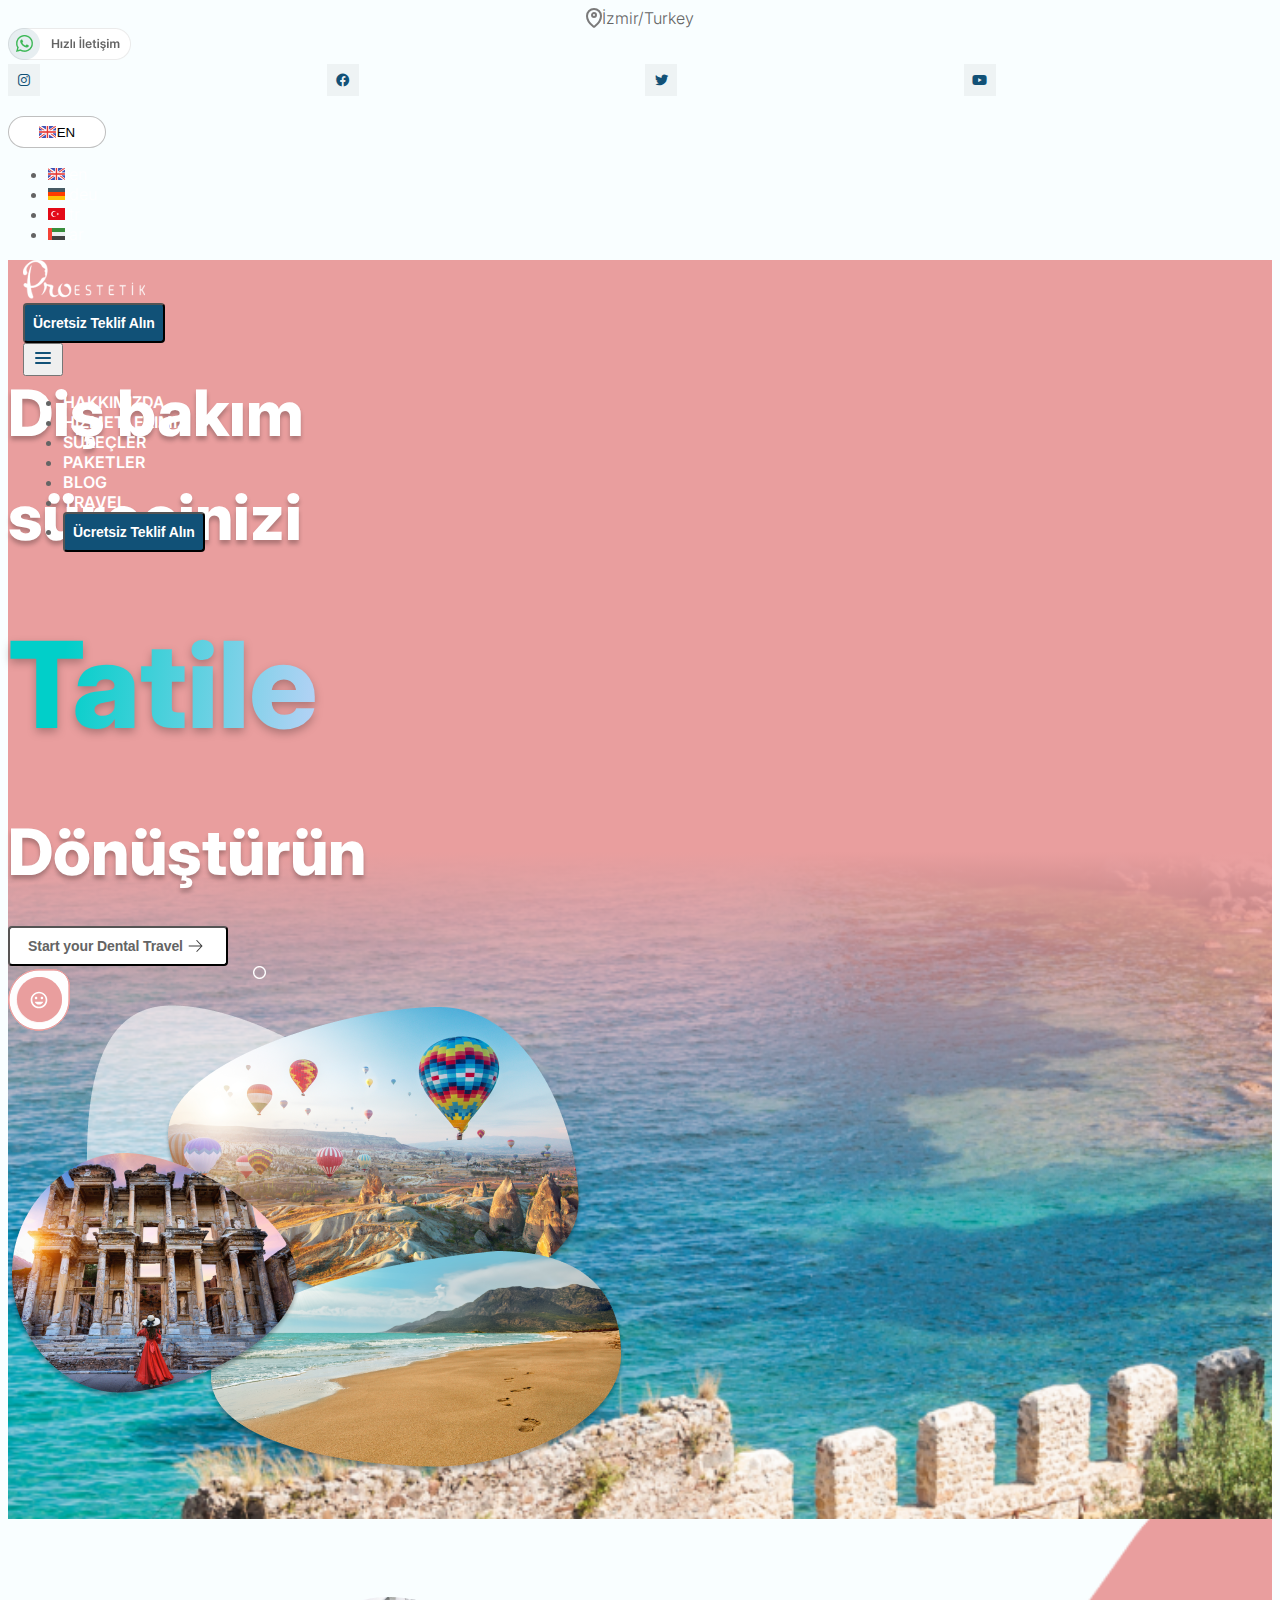
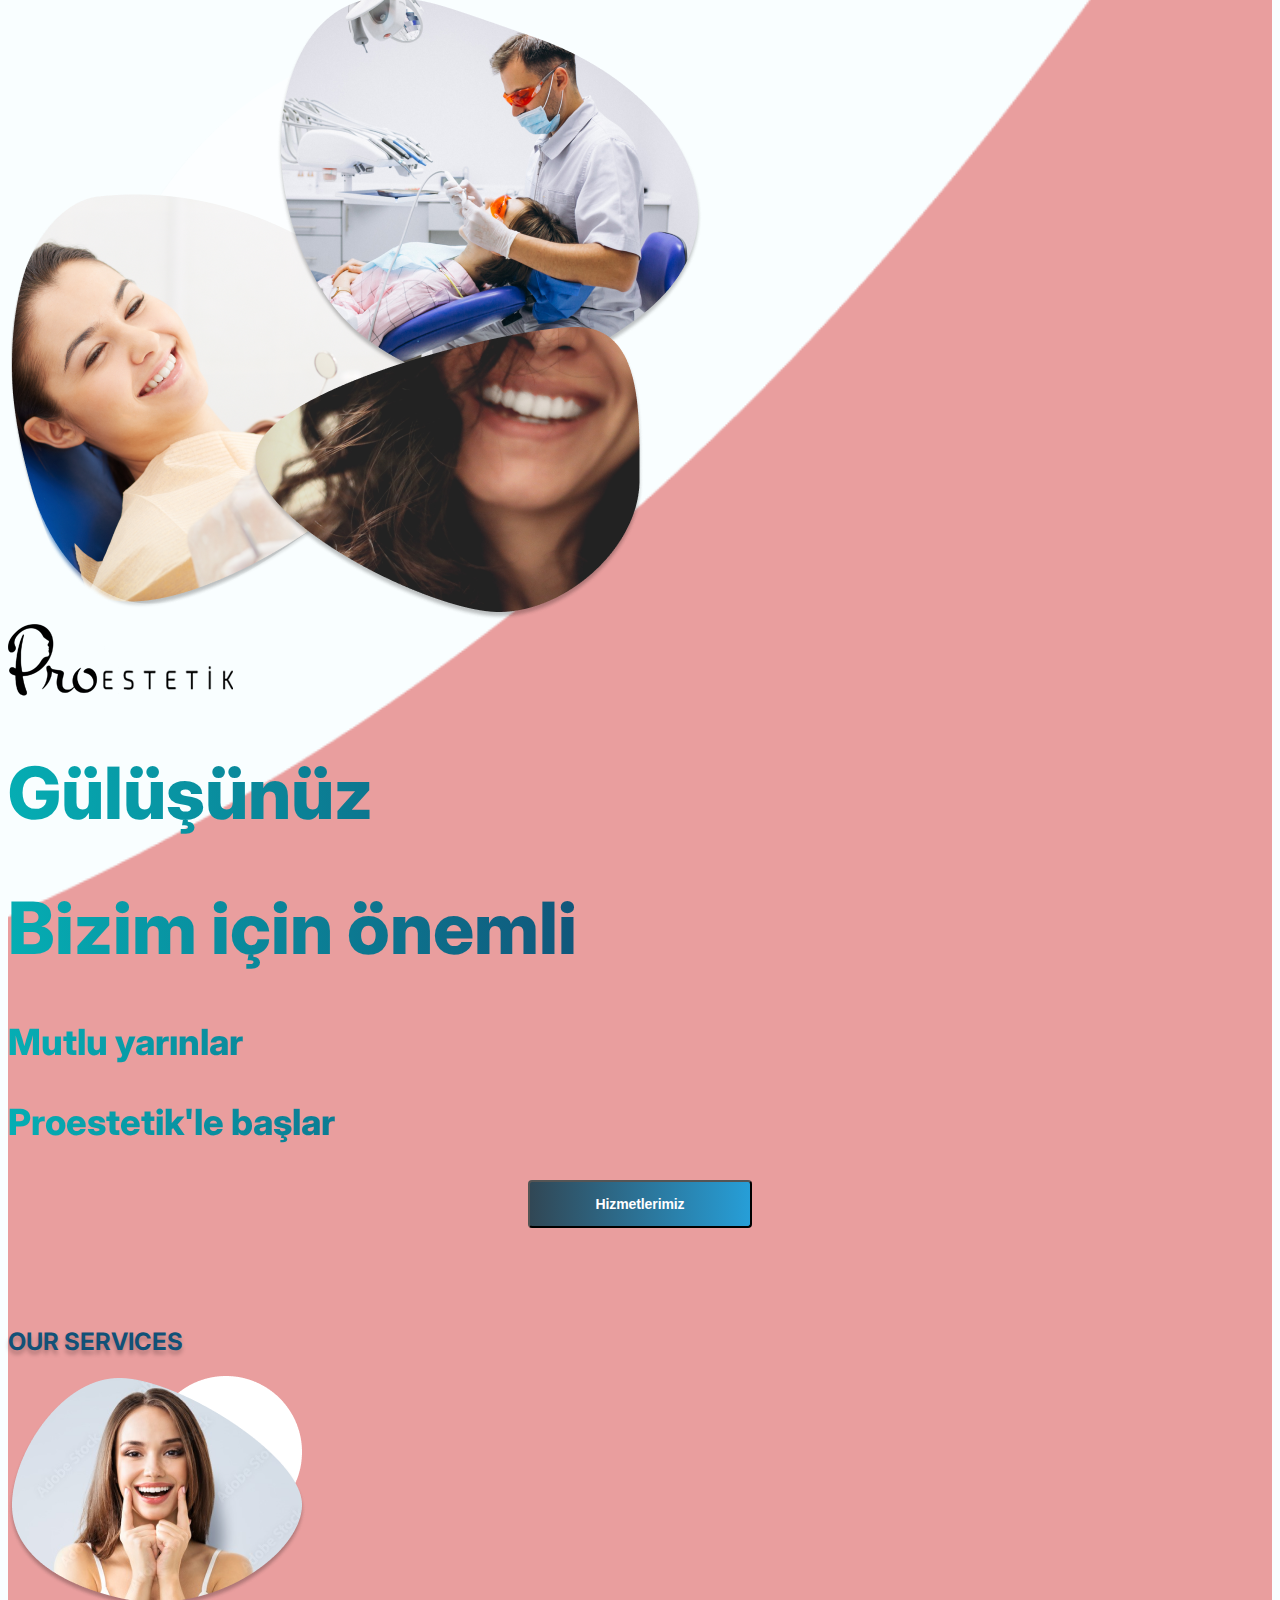
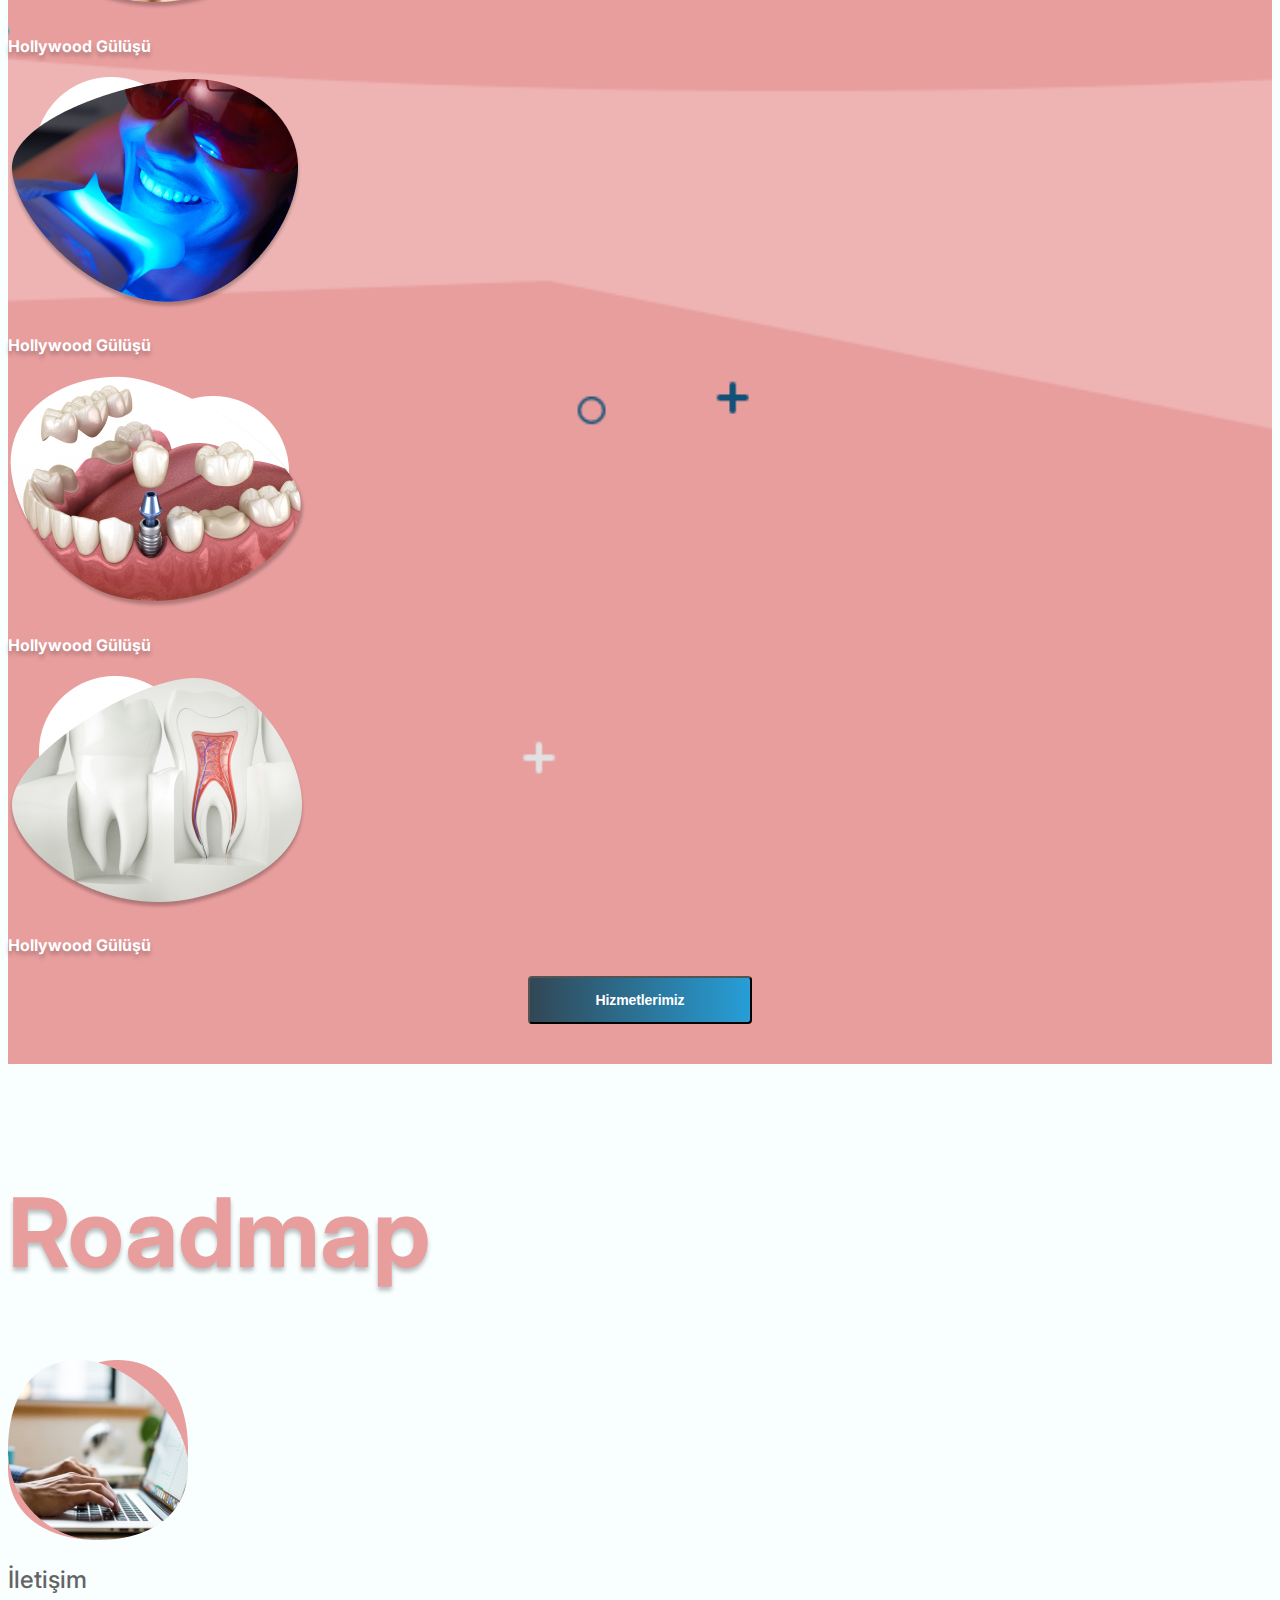
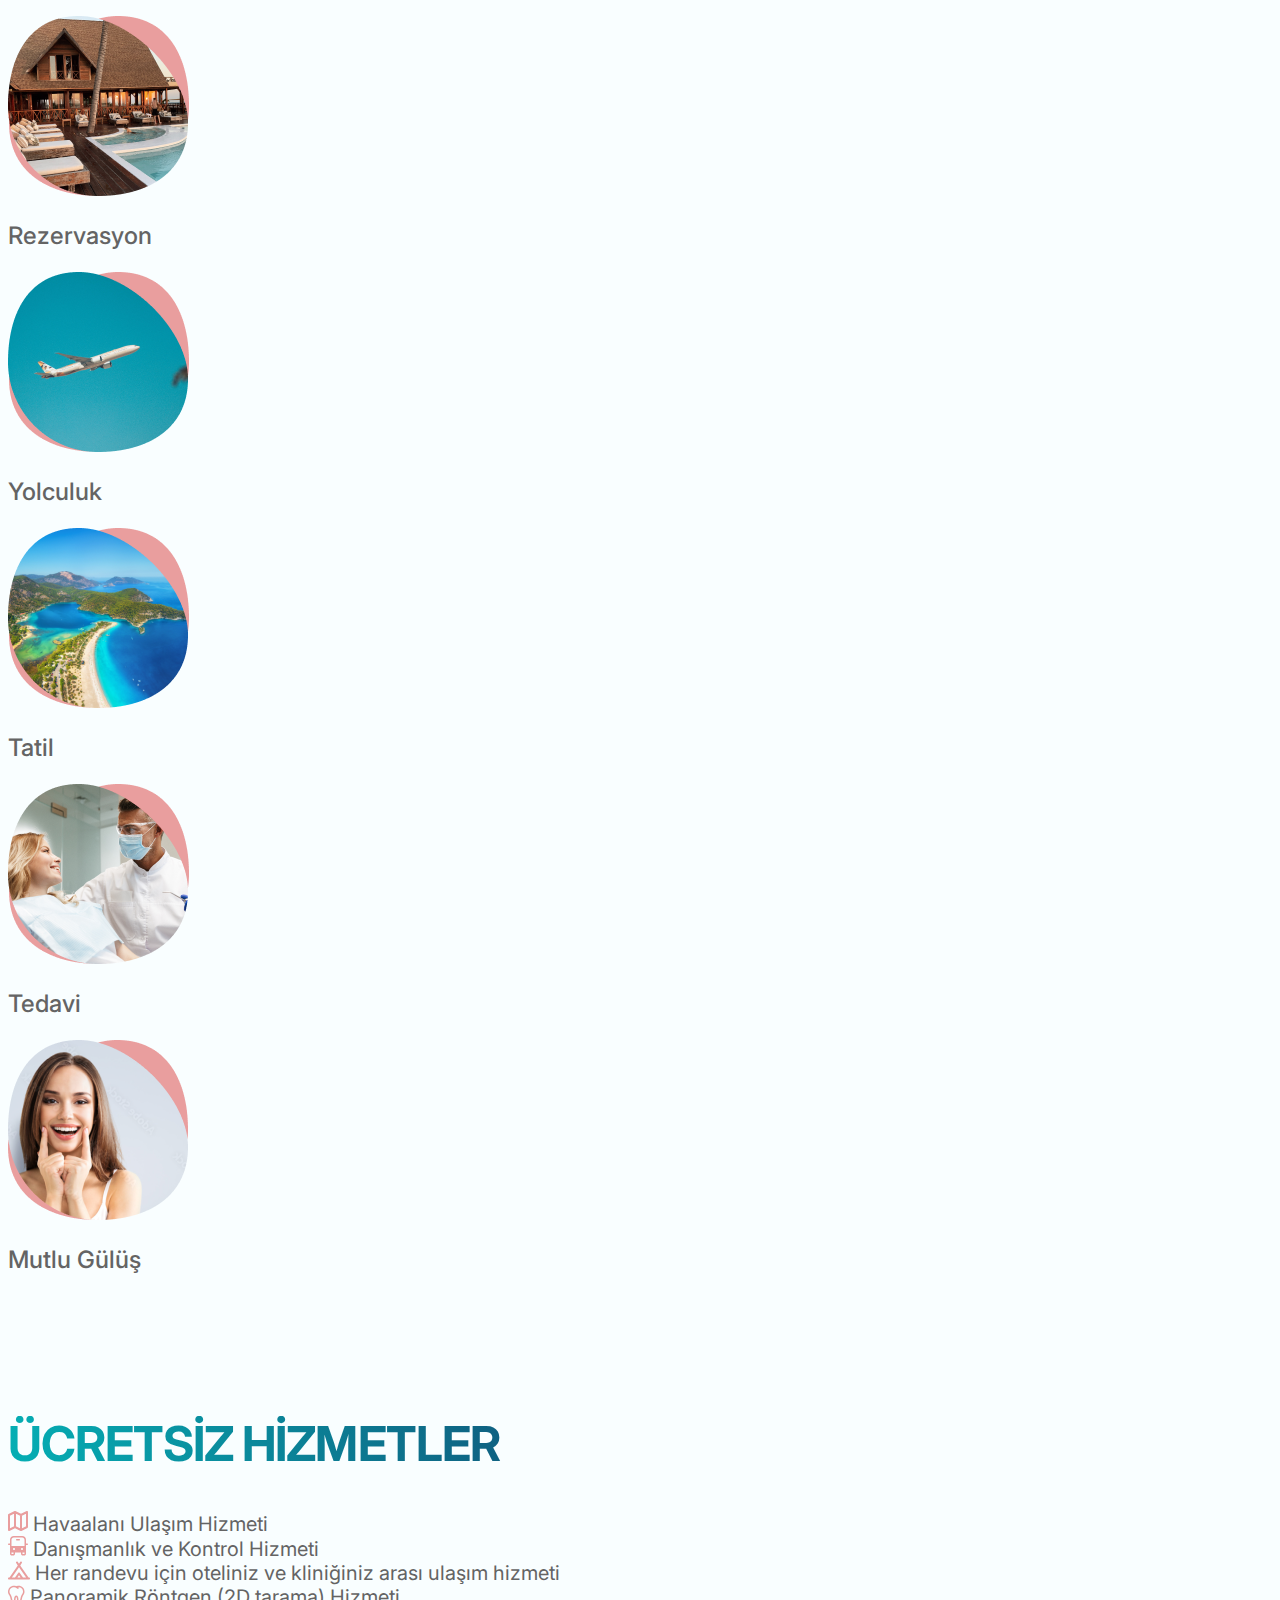
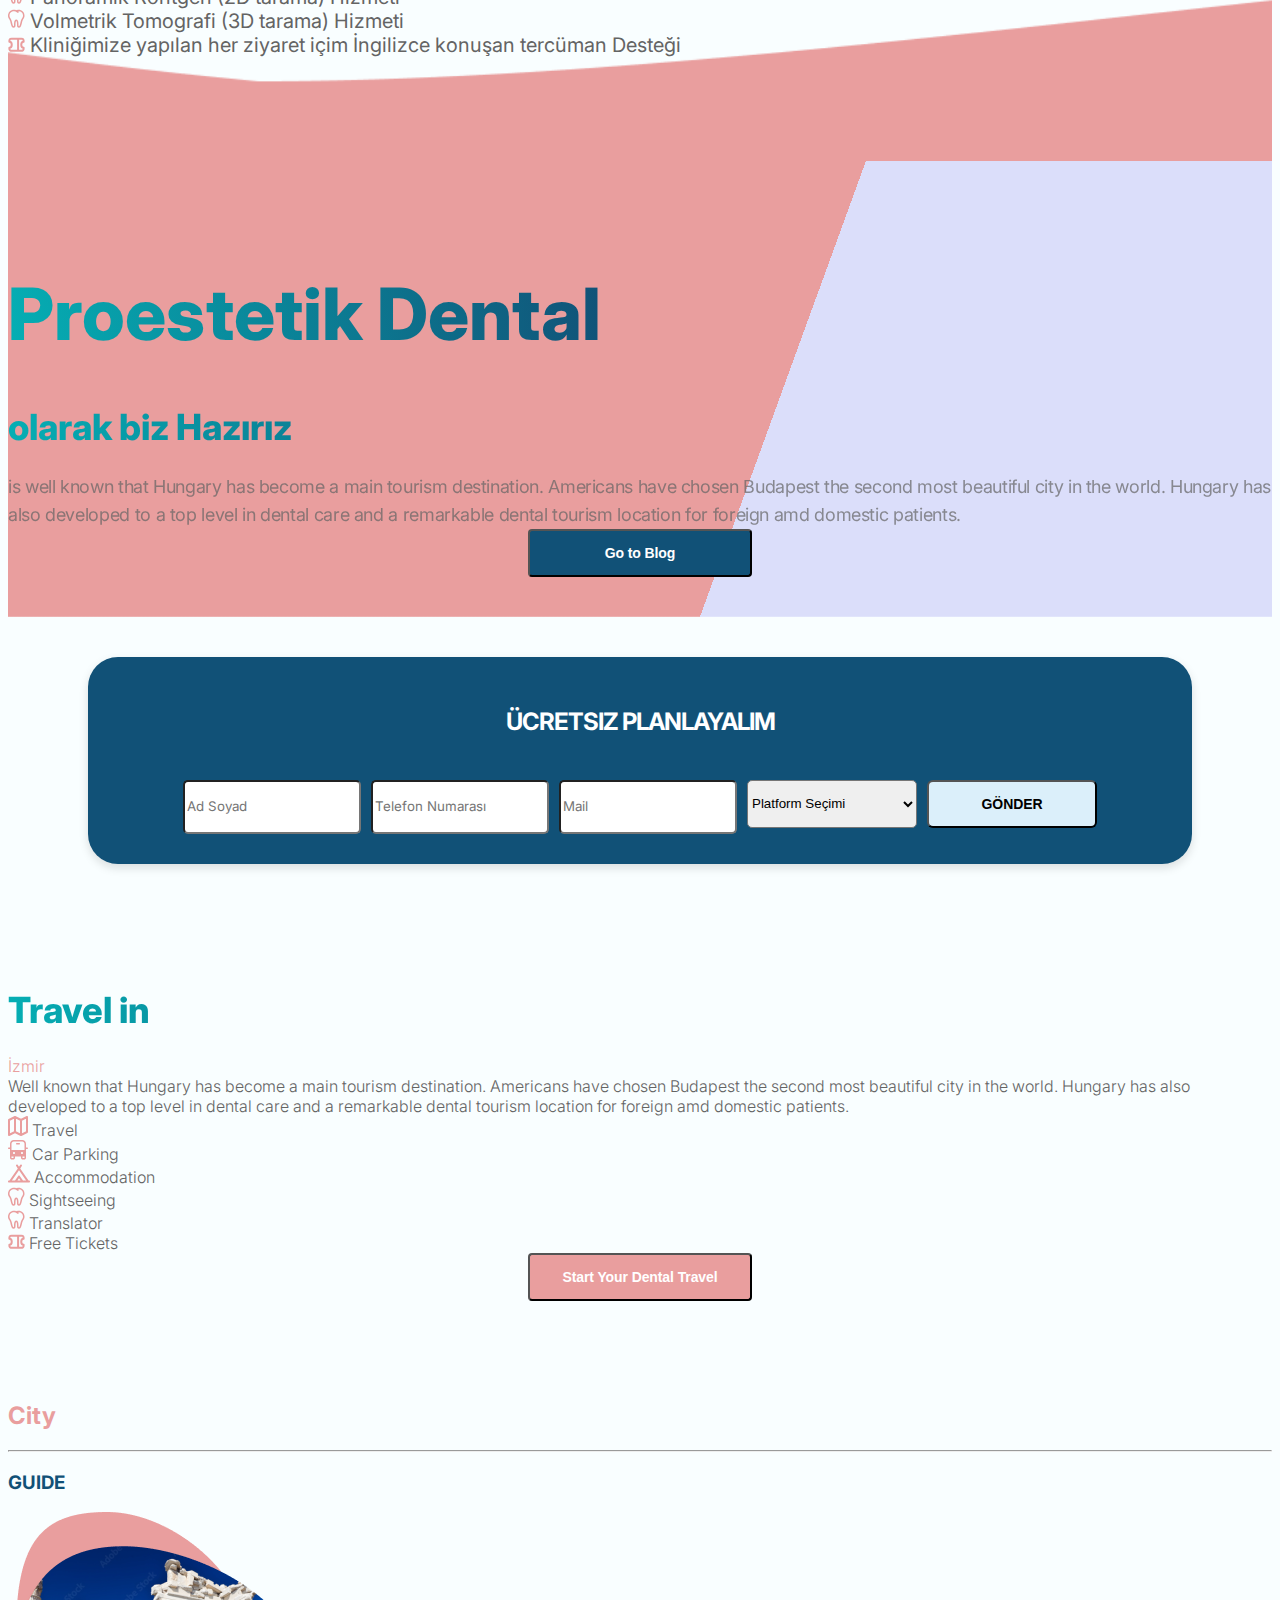
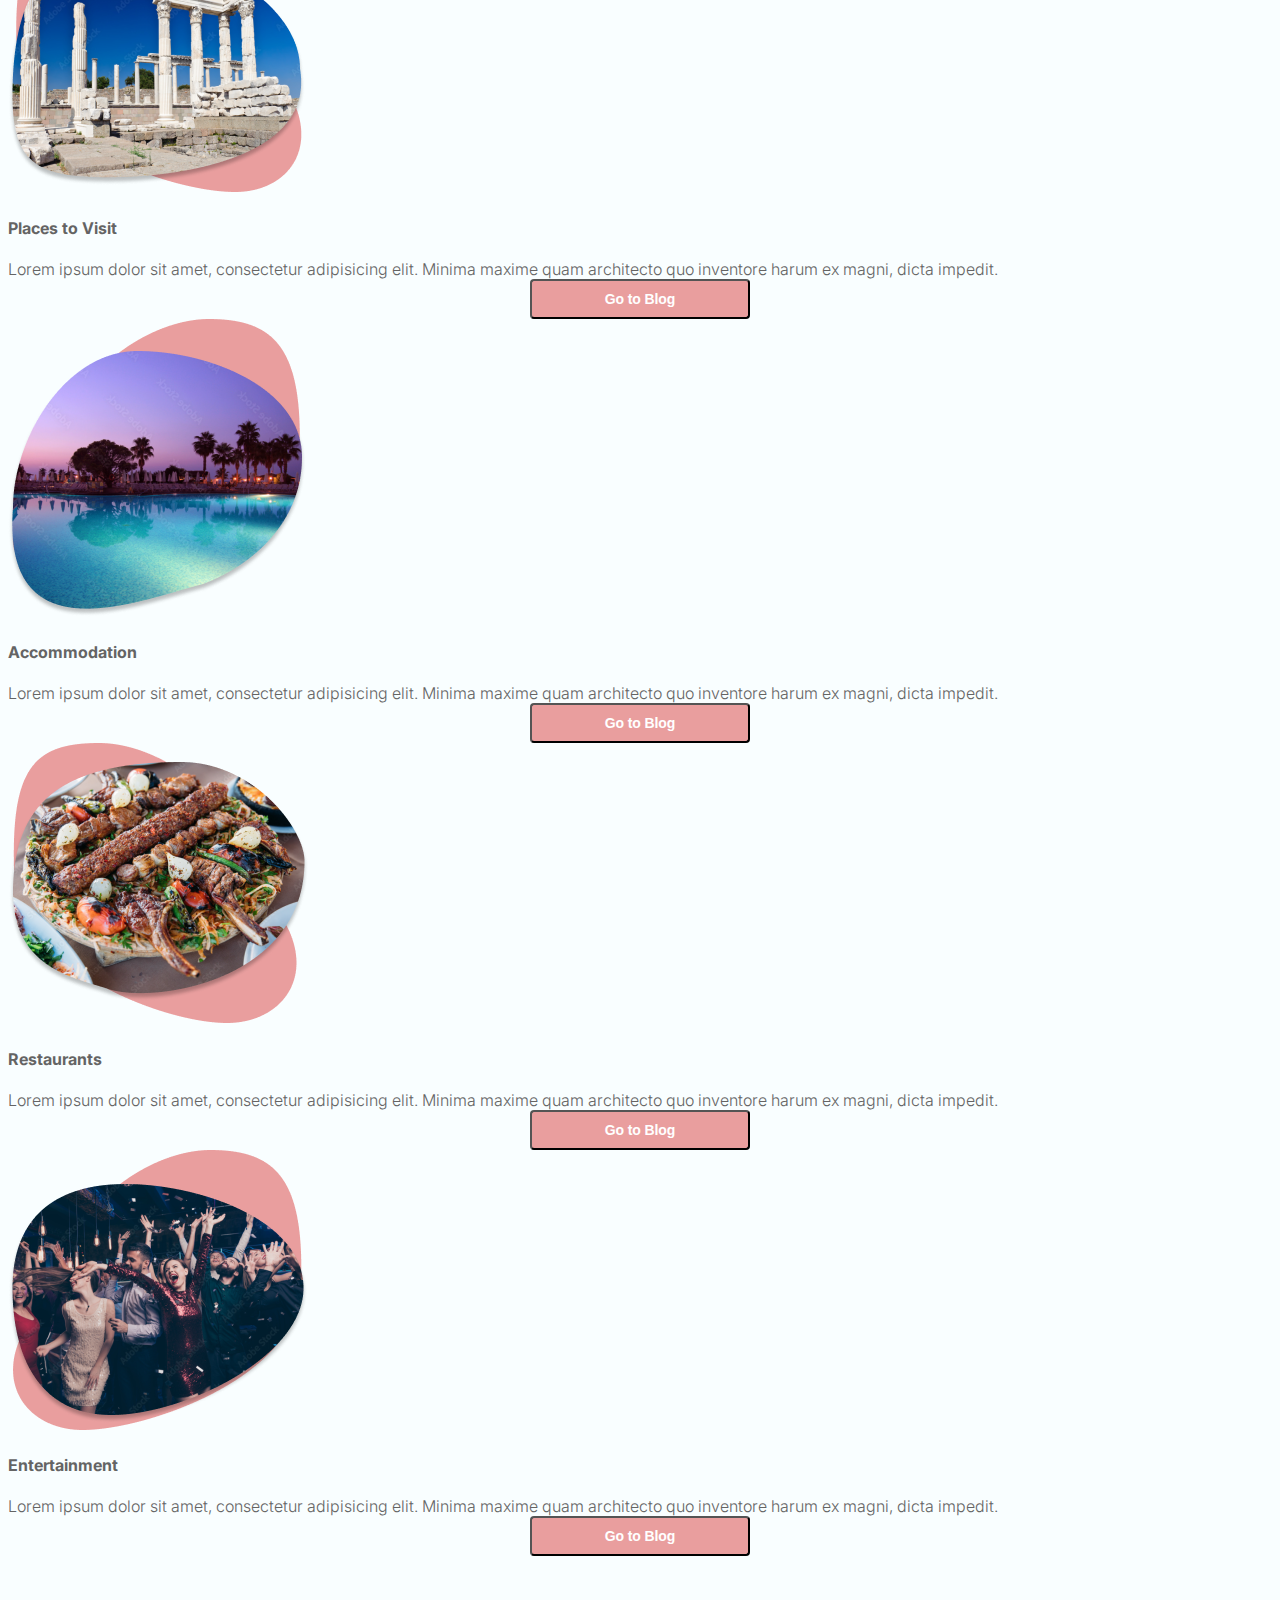
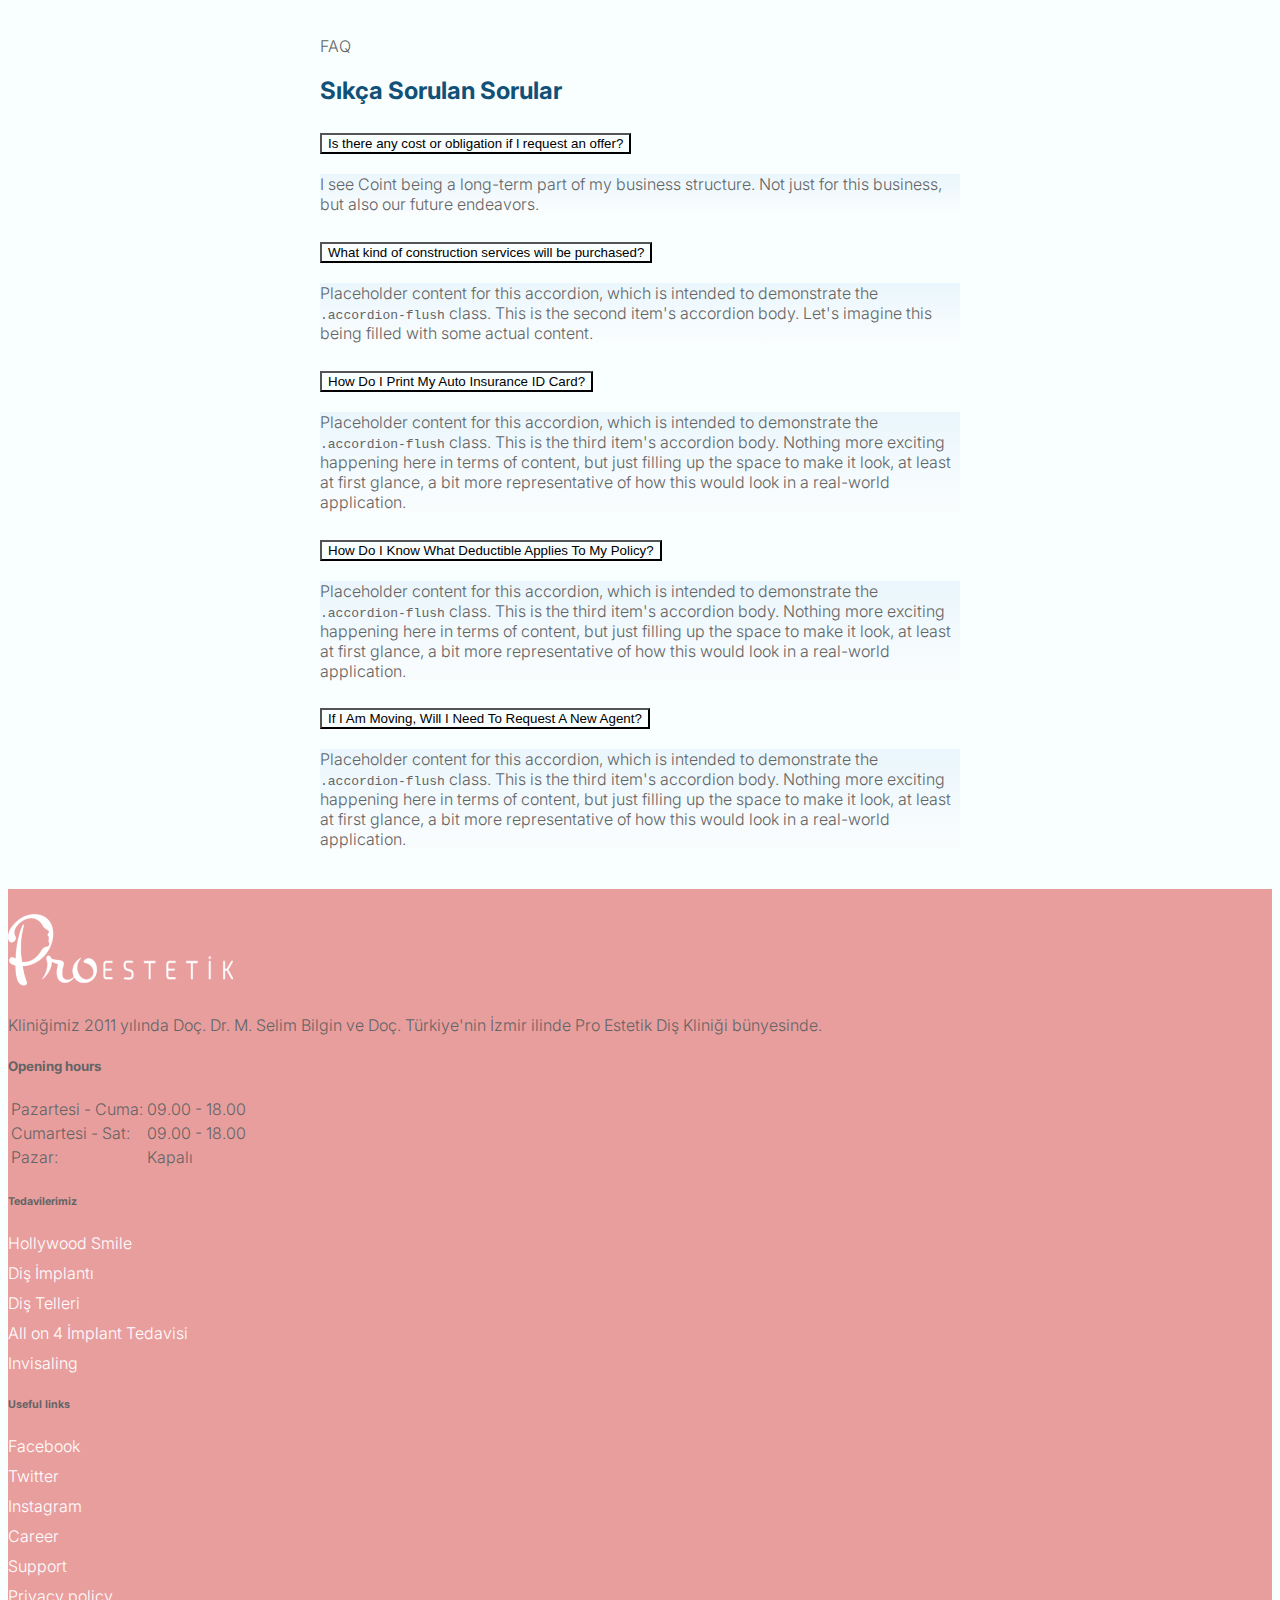
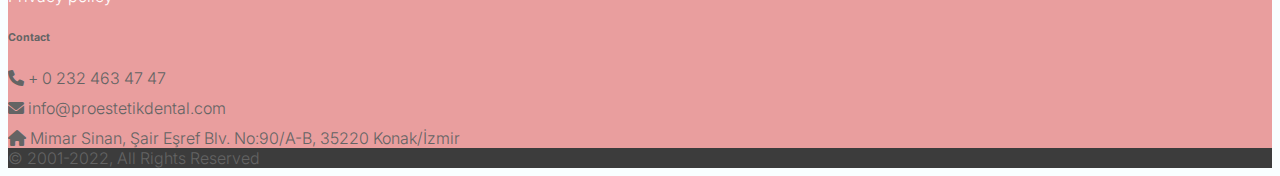
<file: travel.html>
<!DOCTYPE html>
<html lang="en">
  <head>
    <meta charset="utf-8" />
    <meta name="viewport" content="width=device-width, initial-scale=1" />
    <title>Travel</title>
    <link
      href="https://cdn.jsdelivr.net/npm/bootstrap@5.2.3/dist/css/bootstrap.min.css"
      rel="stylesheet"
      integrity="sha384-rbsA2VBKQhggwzxH7pPCaAqO46MgnOM80zW1RWuH61DGLwZJEdK2Kadq2F9CUG65"
      crossorigin="anonymous"
    />
    <!-- ICONS -->
    <link
      rel="stylesheet"
      href="https://cdnjs.cloudflare.com/ajax/libs/font-awesome/6.0.0/css/all.min.css"
    />

    <!-- FONTS -->
    <link rel="preconnect" href="https://fonts.googleapis.com" />
    <link rel="preconnect" href="https://fonts.gstatic.com" crossorigin />
    <link
      href="https://fonts.googleapis.com/css2?family=Inter:wght@300;400;500;900&display=swap"
      rel="stylesheet"
    />
    <!-- JQUERY -->
    <script src="https://ajax.googleapis.com/ajax/libs/jquery/3.6.1/jquery.min.js"></script>
    <script>
      $(function () {
        $('#header').load('header.html');
        $('#footer').load('footer.html');
        $('#faq').load('FAQ.html');
      });
    </script>

    <link rel="stylesheet" href="css/styles.css" />
  </head>
  <body>
    <header>
      <div class="container">
        <div class="row align-items-center py-2">
          <div class="col-3 d-flex justify-content-start">
            <div class="top-navbar-brand fs-6" href="#">
              <img src="img/marker.svg" alt="" />
              <p class="location ms-1">İzmir/Turkey</p>
            </div>
          </div>
          <div class="col-9 d-flex">
            <div class="navbar-nav ms-auto mb-2 mb-lg-0">
              <div class="d-flex">
                <div
                  class="wp-wrapper d-flex justify-content-center align-items-center"
                >
                  <img src="img/wp-button.png" alt="" class="img-fluid" />
                </div>
                <div class="social-media-buttons-group">
                  <button
                    class="social-button rounded-circle"
                    href="#!"
                    role="button"
                  >
                    <i class="fab fa-instagram"></i>
                  </button>
                  <button
                    class="social-button rounded-circle"
                    href="#!"
                    role="button"
                  >
                    <i class="fab fa-facebook"></i>
                  </button>
                  <button
                    class="social-button rounded-circle"
                    href="#!"
                    role="button"
                  >
                    <i class="fab fa-twitter"></i>
                  </button>
                  <button
                    class="social-button rounded-circle"
                    href="#!"
                    role="button"
                  >
                    <i class="fab fa-youtube"></i>
                  </button>
                </div>
                <div class="lang-dropdown">
                  <div class="dropdown">
                    <button
                      class="lang-button dropdown-toggle"
                      type="button"
                      data-bs-toggle="dropdown"
                      aria-expanded="false"
                    >
                      <img src="img/eng-flag.svg" alt="" />
                      EN
                    </button>
                    <ul class="dropdown-menu text-uppercase">
                      <li>
                        <a class="dropdown-item" href="#">
                          <img src="img/eng-flag.svg" alt="" />
                          en
                        </a>
                      </li>
                      <li>
                        <a class="dropdown-item" href="#">
                          <img src="img/deu-flag.svg" alt="" />
                          deu
                        </a>
                      </li>
                      <li>
                        <a class="dropdown-item" href="#">
                          <img src="img/tr-flag.svg" alt="" />
                          tr
                        </a>
                      </li>
                      <li>
                        <a class="dropdown-item" href="#">
                          <img src="img/arab-flag.svg" alt="" />
                          ar
                        </a>
                      </li>
                    </ul>
                  </div>
                </div>
              </div>
            </div>
          </div>
        </div>
      </div>
      <nav class="main-navbar navbar navbar-expand-lg travel-navbar">
        <div class="container">
          <a class="navbar-brand flex-fill" href="index.html">
            <img src="img/white-logo.png" alt="" class="img-fluid" />
          </a>
          <button class="btn btn-background me-2 d-lg-none d-sm-block">
            Ücretsiz Teklif Alın
          </button>

          <button
            class="navbar-toggler border-0 z-9"
            type="button"
            data-bs-toggle="collapse"
            data-bs-target="#navbarSupportedContent"
            aria-controls="navbarSupportedContent"
            aria-expanded="false"
            aria-label="Toggle navigation"
          >
            <img src="img/hamburger-menu.svg" alt="" />
          </button>

          <div class="collapse navbar-collapse" id="navbarSupportedContent">
            <ul class="navbar-nav ms-auto mb-2 mb-lg-0">
              <li class="nav-item">
                <a class="nav-link" href="about.html">Hakkımızda</a>
              </li>
              <li class="nav-item">
                <a class="nav-link" href="hizmetlerimiz.html">Hizmetlerimiz</a>
              </li>
              <li class="nav-item">
                <a class="nav-link" href="process.html">Süreçler</a>
              </li>
              <li class="nav-item">
                <a class="nav-link" href="paketler.html">Paketler</a>
              </li>
              <li class="nav-item">
                <a class="nav-link" href="blog.html">Blog</a>
              </li>
              <li class="nav-item">
                <a class="nav-link" href="travel.html">Travel</a>
              </li>
              <li class="nav-button d-sm-none d-lg-block">
                <button class="btn btn-background">Ücretsiz Teklif Alın</button>
              </li>
            </ul>
          </div>
        </div>
      </nav>
    </header>

    <section class="hero masthead">
      <div class="hero-section">
        <div class="container col-xxl-12 px-4">
          <div class="row align-items-center">
            <div class="col-lg-5 col-md-6">
              <div class="travel-shadow-title mt-5">
                <div>
                  <h1 class="travel-title-1">Diş bakım</h1>
                  <h1 class="travel-title-1">sürecinizi</h1>
                  <h1 class="travel-gradient-title">Tatile</h1>
                  <h1 class="travel-title-1">Dönüştürün</h1>
                </div>
              </div>
              <button class="btn white-btn med mt-4">
                Start your Dental Travel
                <img src="img/svg/right-arrow.svg" alt="" />
              </button>
            </div>
            <div class="col-lg-7 col-md-6 d-none d-md-block">
              <div class="img-wrapper d-flex justify-content-end">
                <img
                  src="img/travelPage/banner-img.png"
                  class="img-fluid"
                  alt="Bootstrap Themes"
                  loading="lazy"
                />
              </div>
            </div>
          </div>
        </div>
      </div>
    </section>
    <!-- TRAVEL-SMILE-SECTION -->
    <section class="travel-smile travel-smile-bg">
      <div class="container">
        <div class="row align-items-center flex-md-row-reverse px-5 px-md-0">
          <div class="col-sm-6">
            <div class="img-wrapper d-flex justify-content-end">
              <img
                src="img/travelPage/travel-smile-img.png"
                class="img-fluid"
                alt="Bootstrap Themes"
                loading="lazy"
              />
            </div>
          </div>
          <div class="col-sm-6 text-center text-sm-start">
            <div class="img-wrapper">
              <img
                src="img/travelPage/travel-smile-logo.png"
                alt=""
                class="img-fluid mb-lg-5 mb-md-2"
              />
            </div>
            <div class="mb-lg-5">
              <h1 class="travel-text fs-72 mb-lg-3">Gülüşünüz</h1>
              <h1 class="travel-text fs-72 mb-lg-3">Bizim için önemli</h1>
            </div>
            <div class="mb-lg-1">
              <h3 class="travel-text mb-lg-3">Mutlu yarınlar</h3>
              <h3 class="travel-text mb-lg-3">Proestetik'le başlar</h3>
            </div>
            <div class="btn-wrapper justify-content-sm-start my-5">
              <button type="button" class="btn gradient-btn thick">
                Hizmetlerimiz
              </button>
            </div>
          </div>
        </div>
      </div>
    </section>
    <!-- TRAVEL-SERVICES-SECTION -->
    <section class="travel-services travel-services-bg">
      <div class="container">
        <div class="text-center mb-5">
          <h2 class="display-3 fw-semibold text-uppercase text-white">
            OUR SERVICES
          </h2>
        </div>
        <div class="row text-center">
          <div class="col-md-3">
            <div class="img-wrapper">
              <img
                src="img/travelPage/services-travel-img1.png"
                alt=""
                class="img-fluid"
              />
            </div>
            <h4 class="my-3">Hollywood Gülüşü</h4>
          </div>
          <div class="col-md-3">
            <div class="img-wrapper">
              <img
                src="img/travelPage/services-travel-img2.png"
                alt=""
                class="img-fluid"
              />
            </div>
            <h4 class="my-3">Hollywood Gülüşü</h4>
          </div>
          <div class="col-md-3">
            <div class="img-wrapper">
              <img
                src="img/travelPage/services-travel-img3.png"
                alt=""
                class="img-fluid"
              />
            </div>
            <h4 class="my-3">Hollywood Gülüşü</h4>
          </div>
          <div class="col-md-3">
            <div class="img-wrapper">
              <img
                src="img/travelPage/services-travel-img4.png"
                alt=""
                class="img-fluid"
              />
            </div>
            <h4 class="my-3">Hollywood Gülüşü</h4>
          </div>
        </div>
        <div class="btn-wrapper mt-5 d-flex justify-content-center">
          <button type="button" class="btn gradient-btn thick px-5">
            Hizmetlerimiz
          </button>
        </div>
      </div>
    </section>
    <!-- ROADMAP SECTION -->
    <section class="roadmap-section">
      <div class="container">
        <div class="roadmap">
          <div class="text-center mb-5">
            <h2 class="roadmap-title">Roadmap</h2>
          </div>
          <div class="row px-5 px-0">
            <div class="col-sm-2 col-6">
              <div >
                <div class="img-wrapper d-flex justify-content-center position-relative mb-5">
                  <img
                    src="img/travelPage/timeline-img1.png"
                    alt=""
                    class="d-block img-fluid"
                  />
                  <div class="travel-img-icon">
                    <img src="img/travelPage/timeline-icon1.svg" class="img-fluid" alt="" />
                  </div>
                </div>

                <h3 class="text-center">İletişim</h3>
              </div>
            </div>
            <div class="col-sm-2 col-6">
              <div>
                <div class="img-wrapper d-flex justify-content-center position-relative mb-5">
                  <img
                    src="img/travelPage/timeline-img2.png"
                    alt=""
                    class="d-block img-fluid"
                  />
                  <div class="travel-img-icon">
                    <img src="img/travelPage/timeline-icon2.svg" class="img-fluid" alt="" />
                  </div>
                </div>
                <h3 class="text-center">Rezervasyon</h3>
              </div>
            </div>
            <div class="col-sm-2 col-6">
              <div>
                <div class="img-wrapper d-flex justify-content-center position-relative mb-5">
                  <img
                    src="img/travelPage/timeline-img3.png"
                    alt=""
                    class="d-block img-fluid"
                  />
                  <div class="travel-img-icon">
                    <img src="img/travelPage/timeline-icon3.svg" class="img-fluid" alt="" />
                  </div>
                </div>
                <h3 class="text-center">Yolculuk</h3>
              </div>
            </div>
            <div class="col-sm-2 col-6">
              <div>
                <div class="img-wrapper d-flex justify-content-center position-relative mb-5">
                  <img
                    src="img/travelPage/timeline-img4.png"
                    alt=""
                    class="d-block img-fluid"
                  />
                  <div class="travel-img-icon">
                    <img src="img/travelPage/timeline-icon4.svg" class="img-fluid" alt="" />
                  </div>
                </div>
                <h3 class="text-center">Tatil</h3>
              </div>
            </div>
            <div class="col-sm-2 col-6">
              <div>
                <div class="img-wrapper d-flex justify-content-center position-relative mb-5">
                  <img
                    src="img/travelPage/timeline-img5.png"
                    alt=""
                    class="d-block img-fluid"
                  />
                  <div class="travel-img-icon">
                    <img src="img/travelPage/timeline-icon5.svg" class="img-fluid" alt="" />
                  </div>
                </div>
                <h3 class="text-center">Tedavi</h3>
              </div>
            </div>
            <div class="col-sm-2 col-6">
              <div>
                <div class="img-wrapper d-flex justify-content-center position-relative mb-5">
                  <img
                    src="img/travelPage/timeline-img6.png"
                    alt=""
                    class="d-block img-fluid"
                  />
                  <div class="travel-img-icon">
                    <img src="img/travelPage/timeline-icon6.svg" class="img-fluid" alt="" />
                  </div>
                </div>
                <h3 class="text-center">Mutlu Gülüş</h3>
              </div>
            </div>
          </div>
        </div>
      </div>
    </section>
    <section class="free-services-bg">
      <div class="free-services">
        <div class="container">
          <h2 class="text-center free-services-title">ÜCRETSİZ HİZMETLER</h2>
          <div class="row px-5 px-md-0">
            <div class="col-md-6 col-sm-12">
              <div>
                <p>
                  <img src="img/travelPage/vector1.svg" alt="" />
                  Havaalanı Ulaşım Hizmeti
                </p>
              </div>
              <div>
                <p>
                  <img src="img/travelPage/vector2.svg" alt="" />
                  Danışmanlık ve Kontrol Hizmeti
                </p>
              </div>
              <div>
                <p>
                  <img src="img/travelPage/vector3.svg" alt="" />
                  Her randevu için oteliniz ve kliniğiniz arası ulaşım hizmeti
                </p>
              </div>
            </div>
            <div class="col-md-6 col-sm-12">
              <div>
                <p>
                  <img src="img/travelPage/vector4.svg" alt="" />
                  Panoramik Röntgen (2D tarama) Hizmeti
                </p>
              </div>
              <div>
                <p>
                  <img src="img/travelPage/vector5.svg" alt="" />
                  Volmetrik Tomografi (3D tarama) Hizmeti
                </p>
              </div>
              <div>
                <p>
                  <img src="img/travelPage/vector6.svg" alt="" />
                  Kliniğimize yapılan her ziyaret içim İngilizce konuşan
                  tercüman Desteği
                </p>
              </div>
            </div>
          </div>
        </div>
      </div>
    </section>

    <!-- PROESTETİK -->
    <section class="travel-proestetik travel-proestetik-bg">
      <div class="container">
        <div class="row align-items-center px-5 px-sm-0">
          <div class="col-sm-6">
            <img
              src="img/travelPage/proestetik.png"
              class="img-fluid"
              alt="Bootstrap Themes"
              loading="lazy"
            />
          </div>
          <div class="col-sm-6">
            <div class="d-sm-block">
              <h1 class="travel-text fs-72 text-center text-sm-start">
                Proestetik
                <span class="d-lg-block">Dental</span>
              </h1>
              <h1 class="d-block travel-text text-center text-sm-start">olarak biz Hazırız</h1>
            </div>
            <div class="my-2 d-none d-sm-block">
              <p class="blog-hero-desc">
                is well known that Hungary has become a main tourism
                destination. Americans have chosen Budapest the second most
                beautiful city in the world. Hungary has also developed to a top
                level in dental care and a remarkable dental tourism location
                for foreign amd domestic patients.
              </p>
            </div>
            <div class="btn-wrapper mt-3 justify-content-sm-start">
              <button type="button" class="btn thick">Go to Blog</button>
            </div>
          </div>
        </div>
      </div>
    </section>
    <!-- NEWSLETTER -->
    <section class="email">
      <div class="container">
        <div class="inner-box">
          <div class="newsletter_box">
            <div class="section_title aos-init aos-animate">
              <!-- h2 -->
              <h2>Ücretsiz Planlayalım</h2>
              <!-- p -->
            </div>
            <form action="" class="mail-form">
              <div class="form-group">
                <input
                  type="name"
                  class="form-control"
                  placeholder="Ad Soyad"
                />
              </div>
              <div class="form-group">
                <input
                  type="tel"
                  class="form-control"
                  placeholder="Telefon Numarası"
                />
              </div>
              <div class="form-group">
                <input type="email" class="form-control" placeholder="Mail" />
              </div>
              <div class="form-group">
                <select
                  class="form-control form-select"
                  aria-label="Default select example"
                >
                  <option selected>Platform Seçimi</option>
                  <option value="1">Whatsapp</option>
                  <option value="2">Google Meet</option>
                  <option value="3">Mail</option>
                  <option value="4">Telefon</option>
                </select>
              </div>
              <div class="form-group">
                <button class="btn blue-btn">gönder</button>
              </div>
            </form>
          </div>
        </div>
      </div>
    </section>
    <!-- TRAVEL-IZMIR -->
    <section class="travel-proestetik">
      <div class="container">
        <div class="row align-items-center px-5 px-md-0">
          <div class="col-md-6 d-none d-md-block">
            <img
              src="img/travelPage/Travel-izmir.png"
              class="img-fluid"
              alt="Bootstrap Themes"
              loading="lazy"
            />
          </div>
          <div class="col-md-6 text-start text-md-end">
            <div class="mb-lg-5">
              <h1 class="travel-text display-4 mb-3">Travel in</h1>
              <span class="display-2 pink-text fw-bold lh-1 mb-3">İzmir</span>
            </div>
            <div class="mb-1">
              <p>
                Well known that Hungary has become a main tourism destination.
                Americans have chosen Budapest the second most beautiful city in
                the world. Hungary has also developed to a top level in dental
                care and a remarkable dental tourism location for foreign amd
                domestic patients.
              </p>
            </div>
            <div class="row">
              <div class="col-lg-5"></div>
              <div class="col-lg-7">
                <div class="row gy-2">
                  <div class="col-6 text-start">
                    <div>
                      <p>
                        <img src="img/travelPage/vector1.svg" alt="" />
                        Travel
                      </p>
                    </div>
                    <div>
                      <p>
                        <img src="img/travelPage/vector2.svg" alt="" />
                        Car Parking
                      </p>
                    </div>
                    <div>
                      <p>
                        <img src="img/travelPage/vector3.svg" alt="" />
                        Accommodation
                      </p>
                    </div>
                  </div>
                  <div class="col-6 text-start">
                    <div>
                      <p>
                        <img src="img/travelPage/vector4.svg" alt="" />
                        Sightseeing
                      </p>
                    </div>
                    <div>
                      <p>
                        <img src="img/travelPage/vector5.svg" alt="" />
                        Translator
                      </p>
                    </div>
                    <div>
                      <p>
                        <img src="img/travelPage/vector6.svg" alt="" />
                        Free Tickets
                      </p>
                    </div>
                  </div>
                </div>
              </div>
            </div>
            <div class="btn-wrapper justify-content-start justify-content-md-end mt-3">
              <button type="button" class="btn pink-btn thick">
                Start Your Dental Travel
              </button>
            </div>
          </div>
        </div>
      </div>
    </section>
    <!-- CITY GUIDE -->
    <section class="travel-proestetik">
      <div class="container">
        <div class="text-center mb-5">
          <h2 class="display-3 pink-text fw-bold text-uppercase">City</h2>
          <hr />
          <h3 class="display-6 fw-semibold">GUIDE</h3>
        </div>
        <div class="row text-center align-items-end px-5 px-sm-0">
          <div class="col-sm-3 text-center">
            <div class="img-wrapper">
              <img
                src="img/travelPage/travel-city1.png"
                alt=""
                class="img-fluid"
              />
            </div>
            <h4 class="my-3">Places to Visit</h4>
            <p class="text-muted">
              Lorem ipsum dolor sit amet, consectetur adipisicing elit. Minima
              maxime quam architecto quo inventore harum ex magni, dicta
              impedit.
            </p>
            <div class="btn-wrapper my-3">
              <button type="button" class="btn pink-btn med">Go to Blog</button>
            </div>
          </div>
          <div class="col-sm-3 text-center">
            <div class="img-wrapper">
              <img
                src="img/travelPage/travel-city2.png"
                alt=""
                class="img-fluid"
              />
            </div>
            <h4 class="my-3">Accommodation</h4>
            <p class="text-muted">
              Lorem ipsum dolor sit amet, consectetur adipisicing elit. Minima
              maxime quam architecto quo inventore harum ex magni, dicta
              impedit.
            </p>
            <div class="btn-wrapper my-3">
              <button type="button" class="btn pink-btn med">Go to Blog</button>
            </div>
          </div>
          <div class="col-sm-3 text-center">
            <div class="img-wrapper">
              <img
                src="img/travelPage/travel-city3.png"
                alt=""
                class="img-fluid"
              />
            </div>
            <h4 class="my-3">Restaurants</h4>
            <p class="text-muted">
              Lorem ipsum dolor sit amet, consectetur adipisicing elit. Minima
              maxime quam architecto quo inventore harum ex magni, dicta
              impedit.
            </p>
            <div class="btn-wrapper my-3">
              <button type="button" class="btn pink-btn med">Go to Blog</button>
            </div>
          </div>
          <div class="col-sm-3 text-center">
            <div class="img-wrapper">
              <img
                src="img/travelPage/travel-city4.png"
                alt=""
                class="img-fluid"
              />
            </div>
            <h4 class="my-3">Entertainment</h4>
            <p class="text-muted">
              Lorem ipsum dolor sit amet, consectetur adipisicing elit. Minima
              maxime quam architecto quo inventore harum ex magni, dicta
              impedit.
            </p>
            <div class="btn-wrapper my-3">
              <button type="button" class="btn pink-btn med">Go to Blog</button>
            </div>
          </div>
        </div>
      </div>
    </section>
    <div id="faq"></div>
    <!-- PINK FOOTER -->
    <footer class="text-center text-lg-start text-light travel-footer">
      <div class="py-5">
        <div class="container text-center text-md-start mt-5">
          <!-- Grid row -->
          <div class="row mt-3">
            <!-- Logo -->
            <div class="col-md-3 mx-auto mb-4 border-lg-end">
              <!-- Content -->
              <h6 class="text-uppercase fw-bold mb-4">
                <div class="img-wrapper">
                  <img src="img/logo-footer.png" alt="" class="img-fluid" />
                </div>
              </h6>
              <p>
                Kliniğimiz 2011 yılında Doç. Dr. M. Selim Bilgin ve Doç.
                Türkiye'nin İzmir ilinde Pro Estetik Diş Kliniği bünyesinde.
              </p>
            </div>

            <!-- Çalışma Saatlerimiz -->
            <div class="col-md-3 mx-auto mb-4 border-lg-end">
              <!-- Links -->

              <h5 class="text-uppercase mb-4">Opening hours</h5>

              <table class="table text-start text-white border-0">
                <tbody class="font-weight-normal">
                  <tr>
                    <td>Pazartesi - Cuma:</td>
                    <td>09.00 - 18.00</td>
                  </tr>
                  <tr>
                    <td>Cumartesi - Sat:</td>
                    <td>09.00 - 18.00</td>
                  </tr>
                  <tr>
                    <td>Pazar:</td>
                    <td>Kapalı</td>
                  </tr>
                </tbody>
              </table>
            </div>

            <!-- Tedavilerimiz -->
            <div class="col-md-2 mx-auto mb-4 border-lg-end">
              <!-- Links -->
              <h6 class="text-uppercase fw-bold mb-4">Tedavilerimiz</h6>
              <p>
                <a href="#!" class="text-reset">Hollywood Smile</a>
              </p>
              <p>
                <a href="#!" class="text-reset">Diş İmplantı</a>
              </p>
              <p>
                <a href="#!" class="text-reset">Diş Telleri</a>
              </p>
              <p>
                <a href="#!" class="text-reset">All on 4 İmplant Tedavisi</a>
              </p>
              <p>
                <a href="#!" class="text-reset">Invisaling</a>
              </p>
            </div>
            <!-- Social Links -->
            <div class="col-lg-2 mx-auto mb-4 border-lg-end d-none d-lg-block">
              <!-- Links -->
              <h6 class="text-uppercase fw-bold mb-4">Useful links</h6>
              <p>
                <a href="#!" class="text-reset">Facebook</a>
              </p>
              <p>
                <a href="#!" class="text-reset">Twitter</a>
              </p>
              <p>
                <a href="#!" class="text-reset">Instagram</a>
              </p>
              <p>
                <a href="#!" class="text-reset">Career</a>
              </p>
              <p>
                <a href="#!" class="text-reset">Support</a>
              </p>
              <p>
                <a href="#!" class="text-reset">Privacy policy</a>
              </p>
            </div>

            <!-- Contact -->
            <div class="col-md-4 col-lg-2 col-lg-2 mx-auto mb-md-0 mb-4 fs-6">
              <!-- Links -->
              <div class="d-flex flex-column">
                <h6 class="text-uppercase fw-bold mb-4">Contact</h6>
                <p>
                  <i class="fas fa-phone me-1"></i>
                  + 0 232 463 47 47
                </p>
                <p>
                  <i class="fas fa-envelope me-1"></i>
                  info@proestetikdental.com
                </p>
                <p>
                  <i class="fas fa-home me-1"></i>
                  Mimar Sinan, Şair Eşref Blv. No:90/A-B, 35220 Konak/İzmir
                </p>
              </div>
            </div>
            <!-- Grid column -->
          </div>
          <!-- Grid row -->
        </div>
      </div>

      <div class="text-center text-light p-4" style="background-color: #3c3c3c">
        © 2001-2022, All Rights Reserved
      </div>
    </footer>

    <script
      src="https://cdn.jsdelivr.net/npm/bootstrap@5.2.3/dist/js/bootstrap.bundle.min.js"
      integrity="sha384-kenU1KFdBIe4zVF0s0G1M5b4hcpxyD9F7jL+jjXkk+Q2h455rYXK/7HAuoJl+0I4"
      crossorigin="anonymous"
    ></script>
  </body>
</html>
</file>
<file: css/styles.css>
@import url('https://fonts.googleapis.com/css2?family=Inter:wght@100;200;300;400;500;600;700;800;900&display=swap');

:root {
  --text-color: #646464;
  --body-color: #dbeffa;
  --desc-color: #3c3c3c;
  --text-black: #000;
  --green-text: #0ab28e;
  --baby-blue: #dbeffa;
  --dark-blue: #181945;
  --about-bg: #f8f8f8;
  --primary: #115177;
  --pink: #e99e9e;
  --light-purple: #dbdefa;
  --purple: #bc74a5;
  --light: #fff;
  --body-color: #f9feff;
  --dark: #011a41;
}

body {
  background-color: var(--body-color);
  color: var(--text-color);
  font-family: 'Inter', sans-serif;
  font-weight: 300;
  line-height: baseline;
}
section {
  padding-top: 2.5rem;
  padding-bottom: 2.5rem;
}
h1,
h2,
h3 {
  color: var(--primary);
}
.btn {
  padding: 8px;
  border-radius: 4px;
  display: flex;
  flex-direction: row;
  align-items: center;
  justify-content: center;
  background-color: var(--primary);
  /* font */
  color: var(--light);
  font-weight: 700;
  font-size: 14px;
  line-height: 20px;
  letter-spacing: -0.1px;
}
.btn:hover {
  background-color: #4782a5;
  color: var(--light);
}
.btn img {
  color: var(--light);
}
.thin {
  height: 32px;
  box-shadow: none;
  font-weight: 600;
}
.med {
  height: 40px;
  min-width: 13.75rem;
}
.thick {
  height: 48px;
  min-width: 14rem;
}
.blue-btn {
  background-color: var(--baby-blue);
  color: var(--text-black);
}
.blue-btn:hover {
  background-color: #bbdef1;
  color: #3c3c3c;
}
.dark-blue-bg {
  background-color: var(--primary);
}
.light-blue-bg {
  background-color: var(--baby-blue);
}
.light-purple-bg {
  background-color: var(--light-purple);
}
.pink-bg {
  background-color: var(--pink);
}

.gradient-btn {
  background-image: linear-gradient(
    to right,
    #314755 0%,
    #26a0da 51%,
    #314755 100%
  );
  padding-right: 4rem;
  padding-left: 4rem;
  transition: 0.5s;
  background-size: 200% auto;
  color: white;
  display: block;
}

.gradient-btn:hover {
  background-position: right center; /* change the direction of the change here */
  color: #fff;
  text-decoration: none;
}

.pink-btn {
  background-color: var(--pink);
  color: var(--light);
}
.pink-btn:hover {
  background-color: #ffcaca;
  color: var(--primary);
}
.white-btn {
  background-color: var(--light);
  color: var(--text-color);
}
.white-btn:hover {
  background-color: var(--light);
  color: var(--primary);
}
.btn-wrapper {
  display: flex;
  justify-content: center;
  align-items: center;
}

/* NAVBAR */
.main-navbar {
  position: absolute;
  width: 100%;
  z-index: 10;
  max-width: 100%;
}
.hero {
  padding-top: 5rem;
}

.top-bar {
  max-height: 50px;
  padding: 0.5rem 0;
  background: #ffffff;
}
.top-bar .location {
  font-family: 'Inter';
  font-style: normal;
  font-weight: 400;
  font-size: 14px;
  line-height: 16px;
  display: inline;
}
.top-navbar-brand {
  display: flex;
  justify-content: center;
  align-items: flex-end;
  color: var(--text-color);
}

nav {
  min-height: 90px;
  font-size: 16px;
}

.nav-link {
  color: var(--text-color);
  display: block;
  text-transform: uppercase;
  font-weight: 600;
  display: block;
}

nav {
  padding: 0 15px;
}

a {
  color: white;
  text-decoration: none;
}
.menu,
.submenu {
  list-style-type: none;
}
.logo {
  font-size: 20px;
  padding: 7.5px 10px 7.5px 0;
}
.item {
  padding: 10px;
}
.item.button {
  padding: 9px 5px;
}
.item:not(.button) a:hover,
.item a:hover::after {
  color: #ccc;
}

/* HERO */
.social-button {
  color: var(--primary);
  width: 32px;
  height: 32px;
  background-color: rgba(146, 146, 146, 0.1);
  border: none;
}
.social-media-buttons-group {
  display: grid;
  grid-auto-flow: column;
  grid-column-gap: 10px;
}
.wp-wrapper {
  margin-right: 2rem;
}
.lang-dropdown {
  display: inline;
  margin-left: 2rem;
}
.lang-button {
  display: flex;
  flex-direction: row;
  justify-content: center;
  align-items: center;
  padding: 9px 0px;
  gap: 1px;
  width: 98px;
  height: 32px;
  border: 1px solid rgba(0, 0, 0, 0.25);
  border-radius: 58px;
  background-color: var(--light);
}
.hero-section {
  display: flex;
  align-items: center;
}

.main-title {
  font-style: normal;
  font-weight: 800;
  font-size: 64px;
  line-height: 77px;
  margin-bottom: 3rem;
  color: var(--primary);
}
.hero-caption {
  color: var(--primary);
  line-height: 96px;
  font-weight: 800;
}
.caption-p {
  font-weight: 800;
  font-size: 72px;
}
.caption-p2 {
  font-size: 64px;
}
.caption-d {
  line-height: 121%;
  font-size: 20px;
  font-weight: 500;
  line-height: 24.4px;
  color: var(--desc-color);
}
.subscription {
  position: absolute;
  width: 100%;
  z-index: 10;
  max-width: 100%;
  display: flex;
  justify-content: center;
}
.sub-frame {
  display: flex;
  flex-direction: column;
  gap: 24px;
  height: 150px;
  background: #115177;
  border: 1px solid rgba(0, 0, 0, 0.1);
  align-items: center;
  justify-content: center;
  position: absolute;
  left: 50%;
  top: 50%;
  transform: translate(-50%, -50%);
}
.sub-title {
  font-size: 24px;
  line-height: 100%;
  text-transform: uppercase;
  letter-spacing: -0.05px;
  color: #ffffff;
  flex: none;
  order: 0;
  flex-grow: 0;
}
/* newsletter  wraper */
.newsletter_box {
  background-color: var(--primary);
  padding: 30px 40px;
  border-radius: 30px;
  gap: 24px;
  box-shadow: 0 4px 10px #0c0c0c21;
  display: flex;
  flex-direction: column;
  justify-content: center;
  align-items: center;
}
.index {
  margin-top: -130px;
  position: relative;
  z-index: 99;
}

/* newsletter heading h2 */
.newsletter_box .section_title h2 {
  text-transform: uppercase;

  letter-spacing: -1px;
}

.newsletter_box .section_title h2,
.newsletter_box .section_title p {
  color: white;
  text-align: left;
}

/* newsletter paragraph */
.newsletter_box .section_title p {
  margin-bottom: 0;
}

/* newsletter input  */
.newsletter_box form {
  display: flex;
  gap: 10px;
}

.newsletter_box form .form-group .form-control {
  width: 170px;
  height: 48px;

  border-radius: 5px;
}

.newsletter_box form .form-group .form-control::placeholder {
  font-family: 'Inter', sans-serif;
}

/* newsletter button */
.newsletter_box form .form-group .btn {
  width: 170px;
  height: 48px;
  text-transform: uppercase;
  background-color: var(--baby-blue);
  border-radius: 6px;

  font-weight: 600;
  position: relative;
  overflow: hidden;
  z-index: 1;
}

.newsletter_box form .form-group .btn::before {
  content: '';
  position: absolute;
  left: 0;
  top: 0;
  width: 0%;
  height: 100%;
  background-color: var(--pink);
  border-radius: 0;
  transition: 0.6s all;
  z-index: -1;
}

.newsletter_box form .form-group .btn:hover::before {
  width: 100%;
}

.newsletter_box form .form-group .btn:hover {
  color: var(--text-white);
}
.travel-home-bg {
  background-image: url(../img/travel1-main.png);
  background-position: center;
  background-repeat: no-repeat;
  background-size: cover;
}

.travel-banner {
  background-color: var(--baby-blue);
  color: var(--primary);
}
.travel-navbar .nav-link {
  color: var(--light);
}
.masthead {
  background: linear-gradient(
      to bottom,
      #e99e9e 47%,
      rgba(233, 158, 158, 0) 76%
    ),
    url(../img//travelPage/travel-banner.png);
  background-position: center;
  background-repeat: no-repeat;
  background-attachment: scroll;
  background-size: cover;
}
.travel-services-bg {
  background: url(../img//travelPage/travel-services-bg.png);
  background-position: center;
  background-repeat: no-repeat;
  background-attachment: scroll;
  background-size: cover;
}
.travel-smile-bg {
  background-image: url(../img//travelPage/travel-smile-bg.png);
  background-position: center center;
  background-repeat: no-repeat;
  background-attachment: scroll;
  background-size: cover;
}
.travel-proestetik-bg {
  background: linear-gradient(110deg, #e99e9e 60%, #dbdefa 60%);

  background-position: center center;
  background-repeat: no-repeat;
  background-attachment: scroll;
  background-size: cover;
}
.free-services-bg {
  background: url(../img//travelPage/free-services-pg.png);
  background-position: center center;
  background-repeat: no-repeat;
  background-attachment: scroll;
  background-size: cover;
}
.roadmap-title {
  font-family: 'Inter';
  font-style: normal;
  font-weight: 700;
  font-size: 96px;
  line-height: 100%;
  letter-spacing: -0.05px;
  color: var(--pink);
  text-shadow: 0px 4px 4px rgba(0, 0, 0, 0.25);
}
.free-services-title {
  font-family: 'Inter';
  font-style: normal;
  font-weight: 700;
  font-size: 48px;
  line-height: 56px;
  letter-spacing: -0.02em;
  background: linear-gradient(259.98deg, #115177 52.24%, #01cfc9 116.48%);
  -webkit-background-clip: text;
  -webkit-text-fill-color: transparent;
  background-clip: text;
}
.free-services {
  padding-bottom: 4rem;
}
.carousel .carousel-indicators {
  display: none;
}
.about-section {
  color: var(--light);
  background-image: url(../img/svg/slob.svg);
  background-position: center;
  background-repeat: no-repeat;
  background-size: cover;
}
.mw-75 {
  max-width: 85%;
}
.services-section {
  background-image: url(../img/svg/vawe.svg);
  background-position: center;
  background-repeat: no-repeat;
  background-size: cover;
}
.services-bg {
  background-image: url(../img/servicesPage/services-hero-bg.png);
  background-position: center;
  background-repeat: no-repeat;
  background-size: cover;
}

.service-card {
  min-height: 25rem;
  border-radius: 12px;
}
.service-card h4 {
  font-weight: 700;
  font-size: 20px;
  line-height: 28px;
  letter-spacing: -0.02em;
  color: #181945;
}
.service-card p {
  font-weight: 500;
  font-size: 14px;
  line-height: 16px;
  text-align: center;
  letter-spacing: -0.02em;
  color: #181945;
  opacity: 0.5;
}
p {
  margin: 0;
}
p + p {
  margin-top: 10px;
}
.smile-text {
  font-family: 'Inter';
  font-style: normal;
  font-weight: 800;
  font-size: 48px;
  line-height: 120%;
  letter-spacing: -0.05px;
}
.smile-text-p {
  font-weight: 500;
  font-size: 20px;
  line-height: 120%;
  letter-spacing: -0.05px;
}
.smile-boxes {
  margin: 3rem 0rem;
}

.pink-hr {
  width: 25%;
  border-width: 5px;
  color: var(--pink);
  opacity: 1;
}

.icon-box {
  margin: -20% auto 0 auto;
  text-align: center;
  border-radius: 12px;
}
.number-boxes {
  display: flex;
  gap: 10%;
}
.numbers-bg {
  background-image: url(../img/numbers/numbers-bg.png);
  background-position: center;
  background-repeat: no-repeat;
  background-size: cover;
}
.numbers-title {
  font-weight: 700;
  margin-bottom: 0;
  font-size: 48px;
  line-height: 46px;
}
.numbers-text {
  font-weight: 500;
  font-size: 18px;
  line-height: 22px;
}

.smile-doctor-name {
  font-weight: 700;
  font-size: 32px;
  line-height: 120%;
  letter-spacing: -0.05px;
  color: var(--text-black);
}
.tourism-section + .testimonials img {
  width: 4rem;
  height: 4rem;
  border: 1px solid #01cfc9;
}
.testimonials-border {
  border: 1px solid #115177;
  border-radius: 32px;
  padding: 1rem;
}
.testimonials-title {
  color: var(--primary);
}
footer {
  background-color: var(--primary);
}
.travel-footer {
  background-color: var(--pink);
}

.travel-title-1 {
  font-weight: 800;
  font-size: 64px;
  line-height: 95%;
  letter-spacing: -0.05px;
  color: var(--light);
  text-shadow: 0px 4px 4px rgba(0, 0, 0, 0.25);
}
.travel-gradient-title {
  font-weight: 800;
  font-size: 120px;
  line-height: 95%;
  letter-spacing: -0.05px;
  background: linear-gradient(277.31deg, #bfd2f8 46.97%, #01cfc9 90.52%);
  -webkit-background-clip: text;
  -webkit-text-fill-color: transparent;
  background-clip: text;
  filter: drop-shadow(0px 4px 4px rgb(0 0 0 / 25%));
}
.travel-text {
  background-image: linear-gradient(259.98deg, #115177 52.24%, #01cfc9 116.48%);
  -webkit-background-clip: text;
  -webkit-text-fill-color: transparent;
  background-clip: text;
  font-size: 36px;
  font-weight: 800;
}
.travel-navbar .nav-item .nav-link {
  color: var(--light);
}
.fs-72 {
  font-size: 72px;
}
.travel-services {
  color: var(--light);
  font-family: 'Inter';
  font-style: normal;
  font-weight: 800;
  text-shadow: 0px 4px 4px rgba(0, 0, 0, 0.25);
}
.travel-img-icon {
  position: absolute;
  bottom: -15%;
}
.pink-title {
  color: var(--pink);
}

.roadmap h3 {
  font-weight: 500;
  font-size: 24px;
  line-height: 100%;
  letter-spacing: -0.05px;
  color: var(--text-color);
}

.free-services p {
  font-size: 1.25rem;
  font-weight: 400;
}
.pink-text {
  color: var(--pink);
}
.blue-text {
  color: var(--primary);
}
.green-text {
  color: var(--green-text);
}

.services-tooth {
  font-family: 'Inter';
  font-style: normal;
  font-weight: 800;
  font-size: 48px;
  line-height: 120%;
  letter-spacing: -0.02em;
  color: #115177;
}

.mt-50 {
  margin-top: 5rem;
}
.tourism-section .col {
  padding: 0;
  margin-left: 1rem;
}
.tourism-banner-text {
  font-style: normal;
  font-weight: 800;
  font-size: 32px;
  line-height: 55px;
  letter-spacing: -0.05px;
}
.gradient-bg {
  color: #fff;
  background-image: linear-gradient(to right, #01cfc9, #115177);
}

.text-indent {
  text-indent: 2rem;
}
.banner-bg {
  background-image: linear-gradient(to right, #dbeffa, #115177);
}

.price-overline {
  position: relative;
  display: inline-block;
}

.price-overline::before {
  position: absolute;
  content: '';
  left: 0;
  top: 50%;
  right: 0;
  border-top: 2px solid var(--pink);
  transform: rotate(27deg);
}

/* HİZMET BİLGİ */
.gap-row-bottom {
  margin-bottom: 6rem;
}
.gap-row-top {
  margin-top: 6rem;
}
.white-smoke-bg {
  background-color: #f5f5f5;
}
.hizmet-about {
  background-color: #f8f8f8;
}
/* PAKETLER */
.purple-title {
  color: var(--purple);
}
.price-cards .col {
  display: flex;
  align-content: stretch;
}
.price-card {
  width: 100%;
}
.hotels-form .list-group-item {
  background: var(--baby-blue);
}
.hotels-form .list-group-item.active {
  border: none;
  background: linear-gradient(259.98deg, #115177 52.24%, #01cfc9 116.48%);
  color: var(--light);
}
.hotels-form .list-group-item:hover {
  background: linear-gradient(259.98deg, #115177 52.24%, #01cfc9 116.48%);
  color: var(--light);
}
.hotels-form .list-group-item:focus {
  background: linear-gradient(259.98deg, #115177 52.24%, #01cfc9 116.48%);
  color: var(--light);
}

.paket-box h1 {
  margin: 0;
  padding: 0;
}

.timeline {
  position: relative;
  width: 100%;
  max-width: 100%;
}

.timeline::before {
  content: '';
  display: block;
  position: absolute;
  top: 10%;
  bottom: 10%;
  left: 50%;
  width: 0;
  border-left: 5px solid var(--primary);

  z-index: 1;
  transform: translateX(-50%);
}

.timeline-icon {
  content: '';
  border: 2px dashed var(--blue);
  border-radius: 50%;
  display: block;
  position: absolute;
  left: 50%;
  transform: translate(-50%, -50%);
  background-color: #fff;
  z-index: 1;
}
.hotel-box {
  display: flex;
  flex-direction: column;
  justify-content: space-between;
  align-items: stretch;
  min-height: 10rem;
}
/* ABOUT */
.list-gap li {
  margin: 10px 0;
}
.blue-bg {
  background-color: var(--baby-blue);
}
.gallery-con {
  border-radius: 32px;
  height: 710px;
  background: #115177;
}
.doctor-name-text {
  font-weight: 600;
  font-size: 24px;
  line-height: 28px;
  margin: 2rem 0rem;

  letter-spacing: -0.02em;
}
.inner-container {
  margin: 0 auto;
  max-width: 40rem;
}
.accordion-item,
.accordion-button,
.accordion-header {
  background-color: transparent;
}
.accordion-body {
  background: rgb(255, 249, 249);
  background: linear-gradient(
    180deg,
    rgba(219, 239, 250, 0.5) 0%,
    rgba(255, 249, 249, 0.2) 100%
  );
}

.accordion-button:focus {
  border-top: 3px solid var(--primary);
  box-shadow: none;
}
/* SWIPERRR */

.swiper-container {
  width: 1000px;
  height: 500px;
  padding-top: 50px;
  padding-bottom: 50px;
}

.swiper-slide {
  background-position: center;
  background-size: cover;
  width: 500px;
  height: 500px;
}

.slider-wrapper {
  width: 1280px;
  height: 710px;
  background: var(--primary);
  border-radius: 32px;
}

/* PORCESS */
.process-img {
  margin-top: -150px;
}
.process-title {
  font-weight: 800;
}

.thumb-image {
  float: left;
  width: 100px;
  position: relative;
  padding: 5px;
}
input[type='file'] {
  display: none;
}
.custom-file-upload {
  border: 1px solid #ccc;
  display: inline-block;
  padding: 6px 12px;
  cursor: pointer;
}
.payment {
  display: flex;
  flex-direction: column;
  align-items: center;
}
.payment-info {
  font-weight: 400;
  width: 45vw;
  border: 1px solid rgba(0, 0, 0, 0.2);
  border-radius: 32px;
  padding: 1.5rem 2rem;
}
.svg-style {
  text-decoration: none;
  color: var(--text-black);
  height: 24px;
}

/* İLETŞİM */
.contact-form {
  padding: 4rem 2rem;

  background: #dbeffa;
  border-radius: 12px;
}

.contact-box {
  display: flex;
  flex-direction: column;
  align-items: flex-start;
  padding: 25px;
  gap: 10px;

  width: 344px;
  height: 250px;

  background: #dbeffa;
  border-radius: 24px;
}
.contact-box p {
  padding: 0;
  margin: 0;
}

.contact-box span {
  font-weight: 600;
}
.map-wrapper {
  transform: translateY(0px);
  display: block;
  overflow: hidden;

  border-radius: 10px;
  transform: translateZ(0px);
  border: 3px solid #eee;
}

/* Doctor bilgi */
.skills-group {
  display: flex;
  margin-bottom: 1rem;
}
.skill-box {
  display: flex;
  flex-direction: row;
  justify-content: start;
  align-items: flex-start;
  margin-right: 2rem;
  padding: 7px 6px;
  gap: 10px;
  min-width: 13rem;

  background: #ffffff;
  border: 1px solid rgba(0, 0, 0, 0.1);
  border-radius: 4px;
}

.doctor-socials .btn {
  margin-right: 1rem;
}
#map {
  height: 400px; /* The height is 400 pixels */
  width: 100%; /* The width is the width of the web page */
}

/* FORM */
.form-blog {
  color: #555;
  display: flex;
  align-items: center;
  justify-content: space-between;
  padding: 6px;
  height: 62px;
  border: 1px solid rgba(24, 25, 69, 0.1);
  border-radius: 12px;
  width: 100%;
}
.form-blog input[type='search'] {
  height: 50px;
  border-radius: 12px;
  border: none;
  flex: 1;
  background: transparent;
  margin: 0;
  padding: 7px 12px;
  color: inherit;
  border: 1px solid transparent;
}
.form-blog input[type='search']:focus {
  outline: none;
}

.form-blog input[type='search']::placeholder {
  color: var(--text-color);
}
.form-blog button[type='submit'] {
  border-radius: 4px;
  height: 50px;
  cursor: pointer;
  min-width: 0;
  padding: 0.8rem 1.25rem;
  box-shadow: none;
}

.form-blog button[type='submit']:hover {
  opacity: 1;
}
.blog-hero-buttons {
  width: 100%;
}
.blog-hero-buttons .btn {
  min-width: 0;
  box-shadow: none;
  padding-right: 1rem;
  padding-left: 1rem;
  border: 1px solid gray;
}
.blog-dark-text {
  color: var(--dark-blue);
}
.blog-hero-title {
  font-style: normal;
  font-weight: 500;
  font-size: 64px;
  line-height: 77px;
  letter-spacing: -0.04em;
}
.blog-hero-desc {
  font-style: normal;
  font-weight: 400;
  font-size: 18px;
  line-height: 28px;
  letter-spacing: -0.02em;
  opacity: 0.7;
}
.post-entry {
  position: relative;
  background: #ffffff;
  border: 1px solid rgba(24, 25, 69, 0.1);
  border-radius: 12px;
}
.post-entry .thumbnail {
  padding: 16px;
  border-radius: 12px;
}
.post-entry .thumbnail img {
  border-radius: 12px;
}
.post-entry .content {
  padding: 42px 24px;
}
.post-entry .post-meta .category {
  color: #222;
  font-weight: 600;
}

.post-entry .date {
  color: #999;
}
.post-entry.small-post-entry-v .heading {
  font-size: 18px;
}
.post-entry .heading a {
  color: #222;
  text-decoration: none;
}

/* ------------------------------ PAGINTION BEGIN ------------------------------ */
.pager {
  margin: 0 0 3.75rem;
  font-size: 0;
  text-align: center;
}
.pager__item {
  display: inline-block;
  vertical-align: top;
  font-size: 0.8rem;
  font-weight: 600;
  background-color: var(--light);
  border: 1px solid rgba(0, 0, 0, 0.1);
  border-radius: 12px;
  margin: 0 5px;
}
.pager__item.active .pager__link {
  background-color: var(--primary);
  color: #fff;
  text-decoration: none;
  border-radius: 12px;
}
.pager__item--prev svg,
.pager__item--next svg {
  width: 8px;
  height: 12px;
}
.pager__item--next .pager__link svg {
  transform: rotate(180deg);
  transform-origin: center center;
}
.pager__link {
  position: relative;
  border-radius: 12px;
  display: block;
  text-align: center;
  width: 36px;
  height: 36px;
  line-height: 36px;
  margin-left: -1px;
  color: var(--text-color);
  text-decoration: none;
  transition: 0.3s;
}
.pager__link:hover,
.pager__link:focus,
.pager__link:active {
  background-color: var(--primary);

  color: #fff;
  text-decoration: none;
}
.pager__link:hover svg path,
.pager__link:focus svg path,
.pager__link:active svg path {
  fill: #fff;
}

@media screen and (max-width: 576px) {
  .pager__item {
    position: absolute;
    top: -9999px;
    left: -9999px;
  }
  .pager__item.active,
  .pager__item:first-of-type,
  .pager__item:last-of-type,
  .pager__item:nth-of-type(2),
  .pager__item:nth-last-of-type(2) {
    position: initial;
    top: initial;
    left: initial;
  }
  .pager__item.active + li {
    position: initial;
    top: initial;
    left: initial;
  }
}
footer {
  overflow: auto;
}

/* ------------------------------ PAGINTION END ------------------------------ */
.blog-img {
  border-radius: 12px;
}
.blog-nav {
  height: auto;
  font-style: normal;
  font-weight: 400;
  font-size: 18px;
  line-height: 28px;
  letter-spacing: -0.02em;

  color: var(--dark-blue);

  opacity: 0.7;
}
.blog-nav a {
  text-decoration: none;
  color: inherit;
}
.single-post-title {
  font-family: 'Inter';
  font-style: normal;
  font-weight: 600;
  font-size: 36px;
  line-height: 44px;
  letter-spacing: -0.04em;
  color: var(--dark-blue);
}
.comment-form-wrapper {
  background: var(--light);
  padding: 1.5rem;
  border: 1px solid rgba(0, 0, 0, 0.25);
  box-shadow: 0px 2px 4px rgba(0, 0, 0, 0.15);
  border-radius: 12px;
}
.comment-form-wrapper .form-group {
  margin: 2rem 0;
}
.single-post-categories {
  margin: 2rem 0;
  padding: 1rem;
  background: #ffffff;
  border: 1px solid rgba(0, 0, 0, 0.1);
  border-radius: 4px;
}
.single-post-categories li {
  margin: 7px 0px;
  display: flex;
  justify-content: space-between;
}
.single-post-categories li a {
  font-style: normal;
  font-weight: 600;
  font-size: 16px;
  line-height: 120%;
  letter-spacing: -0.02em;
  color: #7a7a7a;
  text-decoration: none;
}
.popular-posts {
  margin: 2rem 0;
  padding: 1rem;
  background: #ffffff;
  border: 1px solid rgba(0, 0, 0, 0.1);
  border-radius: 4px;
}
.text-wrapper {
  font-weight: 400;
  font-size: 14px;
  line-height: 120%;
  letter-spacing: -0.02em;
  color: #7a7a7a;
  margin: 2px 11px;
}
.text-wrapper p {
  margin: 0px;
}
.popular-posts li {
  margin: 1rem 0;
}
.blog-social-icons {
  display: flex;
  flex-direction: row;
  justify-content: center;
  align-items: center;
  padding: 5px 8px;
  gap: 5px;
  background: #e6e6e6;
  border-radius: 5px;
}
@media (min-width: 1193px) {
  .inner-box {
    margin: 0rem 5rem;
  }
}

@media (max-width: 992px) {
  .hero-section {
    height: auto;
    padding: 3rem 0rem;
  }
  .caption-p {
    font-size: 40px;
    line-height: 45px;
  }
  .caption-p2 {
    font-size: 32px;
    line-height: 36px;
  }
  .caption-d {
    font-size: 14px;
    line-height: 15px;
  }
  .tourism-banner-text {
    font-size: 28px;
    line-height: 30px;
  }
  .tourism-section .card-body {
    padding: 1rem 0.5rem;
  }
  .smile-text {
    font-size: 36px;
    line-height: 38px;
  }
  .smile-text-p {
    font-size: 16px;
    line-height: 120%;
  }
  .smile-doctor-name {
    font-size: 20px;
    line-height: 120%;
  }
  .numbers-title {
    font-size: 40px;
    line-height: 46px;
  }
  .card {
    height: auto;
    font-size: 16px;
  }
  .smile-text {
    font-size: 32px;
    line-height: 120%;
  }
  .smile-text- {
    font-size: 16px;
  }
  .team-section .card-title {
    font-size: 18px;
    line-height: 20px;
  }
  .numbers-title {
    font-size: 36px;
    line-height: 46px;
  }
  .newsletter_box {
    border-radius: 0;
  }
  .numbers-text {
    font-size: 16px;
    line-height: 19px;
  }

  .index {
    margin-top: 0;
  }
  .inner-box {
    min-width: 0;
    margin: 0;
  }
  .list-gap li {
    margin: 0;
  }
  footer .py-5 .container .row .border-end {
    border-right: 0;
  }
  .mw-75 {
    max-width: 100%;
  }
  .main-title {
    font-size: 40px;
    line-height: 48px;
    margin-bottom: 1rem;
  }
  .med {
    min-width: 7.75rem;
  }
  .container {
    max-width: 100%;
    padding: 0;
    margin: 0;
  }
  .timeline::before {
    left: 85%;
  }
  .timeline-icon {
    left: 85%;
  }
  .paket-box {
    width: 75%;
  }
  .process-img {
    margin-top: 0;
  }
  .contact-form {
    width: 100%;
  }
  section {
    padding: 1rem 0rem;
  }
  .blog-hero-buttons p {
    font-size: 15px;
    line-height: 17px;
  }
  .blog-hero-title {
    font-weight: 800;
    font-size: 40px;
    line-height: 48px;
  }
  .form-blog input[type='search'] {
    background-color: var(--light);
  }
  .travel-title-1 {
    font-size: 32px;
    line-height: 35.2px;
  }
  .travel-gradient-title {
    font-size: 64px;
  }
  .travel-text {
    font-size: 40px;
    line-height: 100%;
  }
  .roadmap h3 {
    font-size: 16px;
  }
}
@media (max-width: 768px) {
  .top-bar {
    background: linear-gradient(268.99deg, #115177 48.53%, #dbeffa 78.85%);
  }
  .social-button {
    color: var(--light);
    width: 32px;
    height: 32px;
    background-color: rgba(146, 146, 146, 0.1);
    border: 1px solid #ffffff;
  }
  .sm-bg {
    height: 100%;
    background: url(../img/doctor.png);
    background-position: center;
    background-repeat: no-repeat;
    background-attachment: scroll;
    background-size: cover;
  }
  .travel-home-bg {
    background-image: url(../img/travel-home-sm-bg.png);
    background-position: center;
    background-repeat: no-repeat;
    background-attachment: scroll;
    background-size: cover;
    height: 100vh;
    display: flex;
    align-items: center;
  }
  .tourism-banner-text {
    font-size: 32px;
    line-height: 100%;
    text-align: center;
    margin: 2rem;
  }
  .tourism-card {
    width: 60%;
    margin: 0rem auto;
  }
  .smile-text {
    font-size: 28px;
  }
  .mail-form {
    flex-direction: column;
  }
  .about-section {
    background-image: none;
    background-color: var(--primary);
  }
  .about-description {
    padding: 1rem 2rem;
  }
  .numbers-bg {
    background: none;
    background-color: var(--baby-blue);
  }
  .services-bg {
    background: none;
  }
  .service-card {
    min-height: 0;
    width: 75%;
    margin: 0 auto;
  }
  .team-section .card {
    width: 75%;
    margin: 0 auto;
  }
  .boxes .card {
    width: 70%;
    margin: 0 auto;
  }

  .hide-content {
    display: none;
  }
}
@media (min-width: 768px) {
  .hide-content {
    display: block !important;
  }
}
@media (max-width: 576px) {
  .card-img-top {
    display: none;
  }
  .icon-box {
    margin: 0;
  }
  .payment-info {
    width: 100%;
    background-color: var(--baby-blue);
  }
  .contact-box {
    width: 100%;
    height: auto;
    flex-direction: row;
    padding: 1rem 2.5rem;
    background: none;
  }
  .skill-box {
    min-width: 0;
    max-width: 13rem;
  }
  .travel-banner,
  .banner-bg {
    background: none;
  }
  .blog-bg {
    height: 50vh;
    display: flex;
    flex-direction: column;
    justify-content: center;
    background: url(../img/blog/hero-img-blog-sm.png);
    background-position: top;
    background-repeat: no-repeat;
    background-size: cover;
  }
  .post-entry {
    width: 75%;
    margin: 0 auto;
  }
  .roadmap-title {
    font-size: 48px;
  }
  .free-services-bg{
    background: none;
  }

}
</file>
